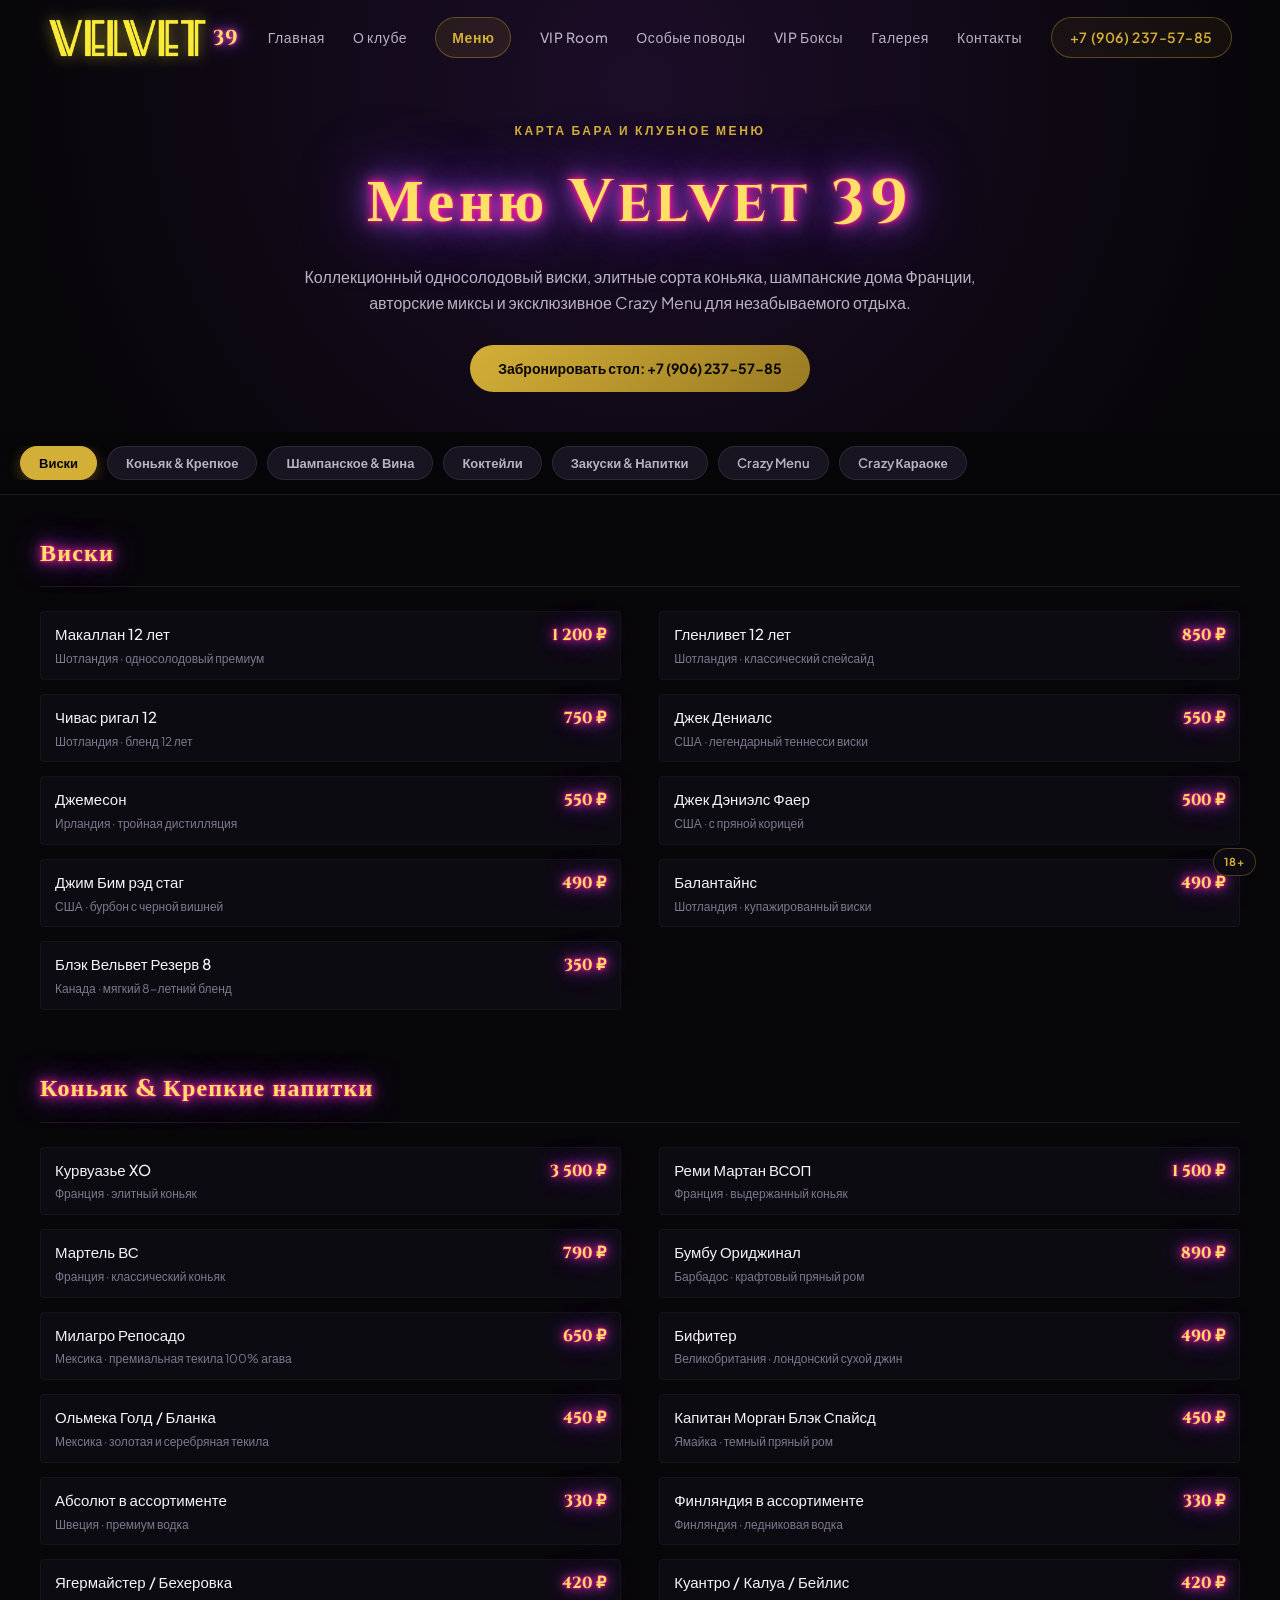
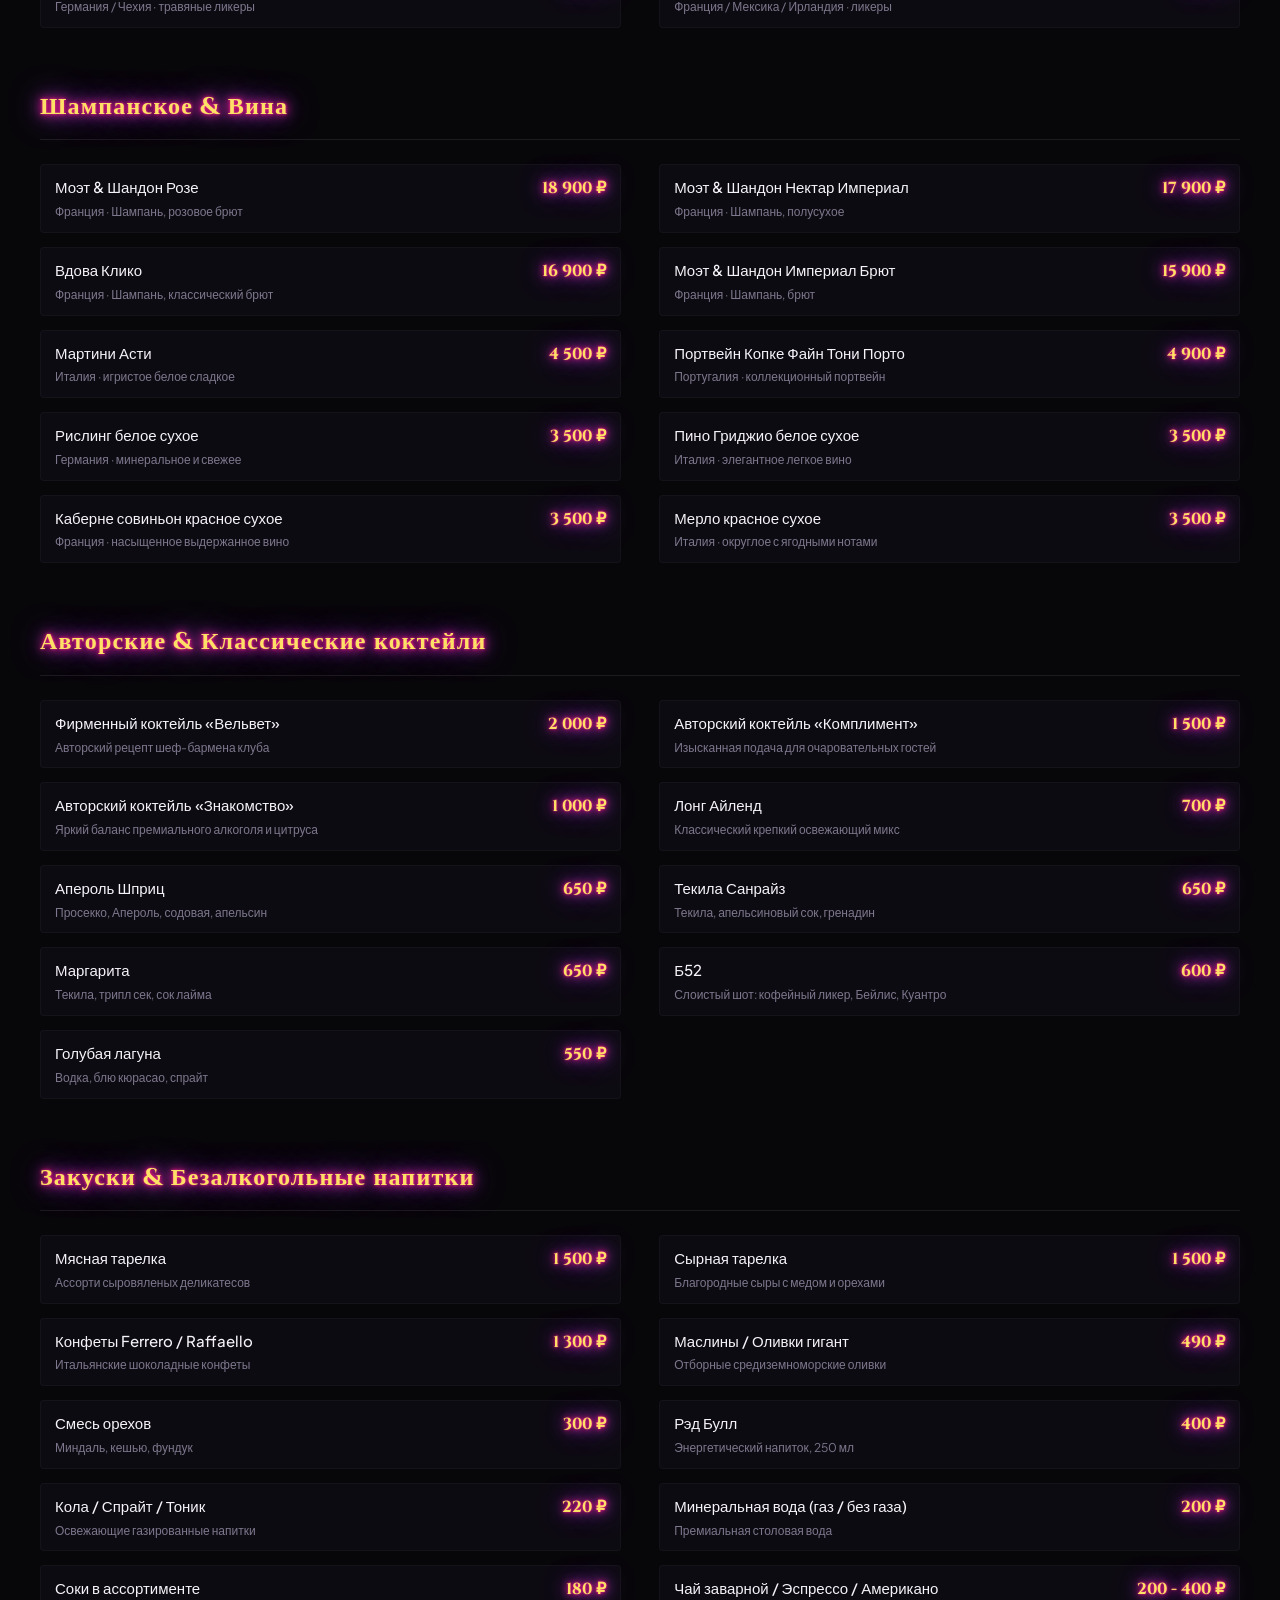
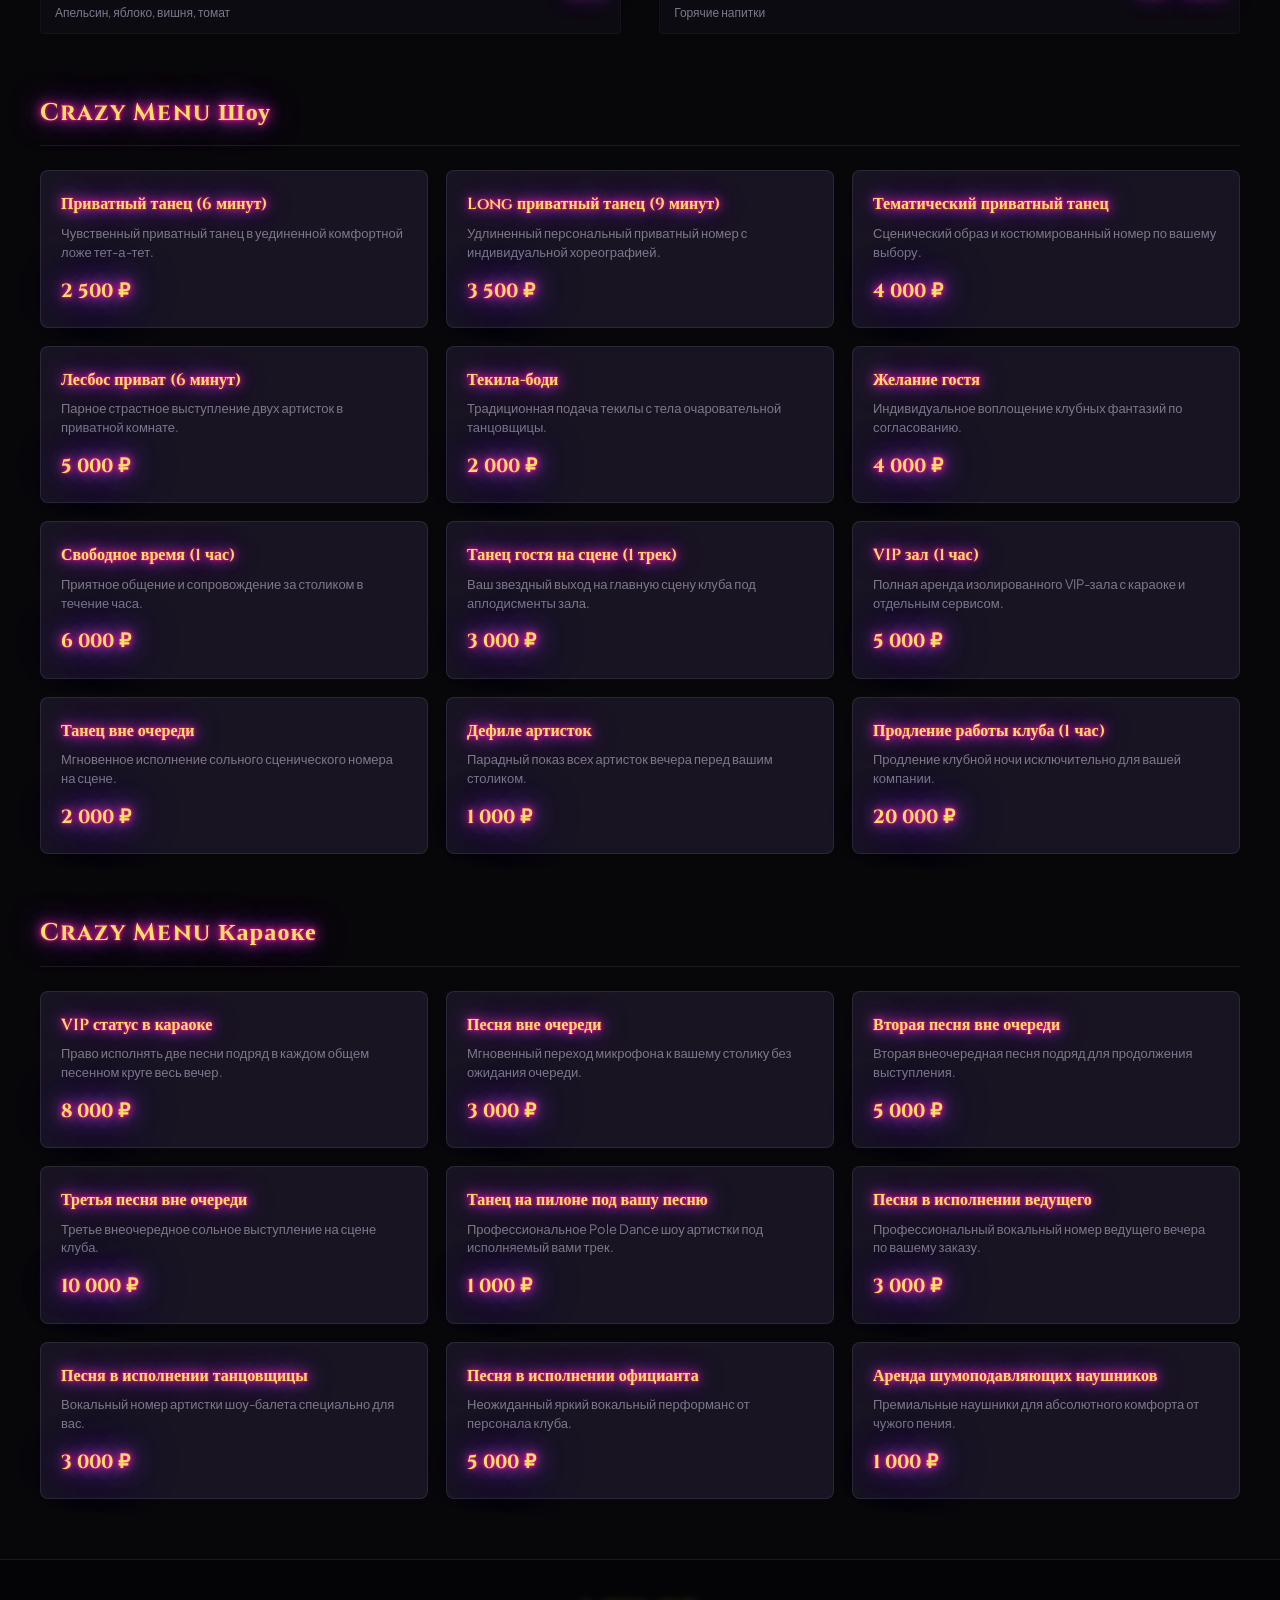
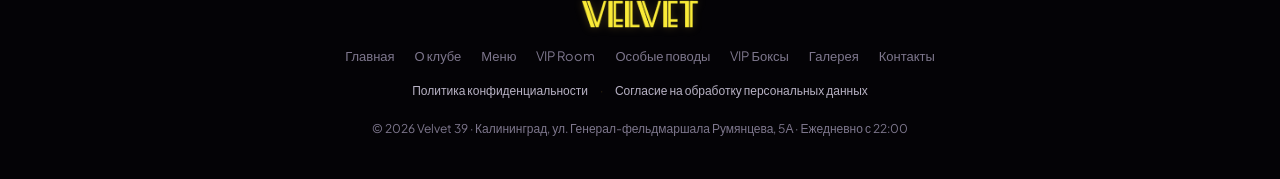
<file: menu.html>
<!DOCTYPE html>
<html lang="ru">
<head>
  <meta charset="UTF-8">
  <meta name="viewport" content="width=device-width, initial-scale=1.0">
  <title>Меню бара и Crazy Menu | Velvet 39 Калининград</title>
  <meta name="description" content="Карта бара и эксклюзивное Crazy Menu ночного клуба Velvet 39 в Калининграде. Премиальный виски, французский коньяк, шампанское Moët & Chandon, авторские коктейли и приватные шоу.">
  <meta name="keywords" content="меню Velvet 39, карта бара, виски, шампанское, Crazy Menu, стриптиз клуб Калининград, Румянцева 5А">
  <meta property="og:title" content="Меню бара и Crazy Menu | Velvet 39">
  <meta property="og:description" content="Коллекционный алкоголь, авторские коктейли, деликатесные закуски и Crazy Menu клуба Velvet 39.">
  <meta property="og:type" content="website">
  <link rel="stylesheet" href="styles.css">
</head>
<body>

  <!-- Skip link for accessibility -->
  <a href="#menuContent" class="skip-link">Перейти к меню</a>

  <!-- Fixed 18+ Badge -->
  <div class="age-badge">18+</div>

  <!-- Cursor Follower -->
  <div class="cursor-follower" id="cursorFollower"></div>

  <!-- ═══ NAVIGATION ═══ -->
  <header>
    <nav class="nav scrolled" id="mainNav">
      <a href="index.html" class="nav__logo">
        <img src="velvet_logo.png" alt="VELVET" height="38">
        <span>39</span>
      </a>

      <div class="nav__links">
        <a href="index.html#hero" class="nav__link">Главная</a>
        <a href="index.html#about" class="nav__link">О клубе</a>
        <a href="menu.html" class="nav__link nav__link--menu-btn active">Меню</a>
        <a href="index.html#vip-room" class="nav__link">VIP Room</a>
        <a href="index.html#occasions" class="nav__link">Особые поводы</a>
        <a href="index.html#packages" class="nav__link">VIP Боксы</a>
        <a href="index.html#gallery" class="nav__link">Галерея</a>
        <a href="index.html#contact" class="nav__link">Контакты</a>
      </div>

      <div class="nav__right">
        <a href="tel:+79062375785" class="nav__tel">+7 (906) 237-57-85</a>
        <button class="nav__burger" id="navBurger" aria-label="Открыть мобильное меню">
          <span></span>
          <span></span>
          <span></span>
        </button>
      </div>
    </nav>
  </header>

  <!-- Mobile Menu -->
  <div class="mobile-menu" id="mobileMenu">
    <a href="index.html#hero" class="mobile-menu__link" data-mobile-link>Главная</a>
    <a href="index.html#about" class="mobile-menu__link" data-mobile-link>О клубе</a>
    <a href="menu.html" class="mobile-menu__link" style="color: var(--gold);" data-mobile-link>Меню</a>
    <a href="index.html#vip-room" class="mobile-menu__link" data-mobile-link>VIP Room</a>
    <a href="index.html#occasions" class="mobile-menu__link" data-mobile-link>Особые поводы</a>
    <a href="index.html#packages" class="mobile-menu__link" data-mobile-link>VIP Боксы</a>
    <a href="index.html#gallery" class="mobile-menu__link" data-mobile-link>Галерея</a>
    <a href="index.html#contact" class="mobile-menu__link" data-mobile-link>Контакты</a>
    <a href="tel:+79062375785" class="mobile-menu__tel">+7 (906) 237-57-85</a>
  </div>

  <main id="menuContent">
    <!-- ═══ MENU HERO ═══ -->
    <section class="menu-page-hero">
      <div class="section__container">
        <span class="section__kicker">Карта бара и клубное меню</span>
        <h1 class="menu-page-hero__title">Меню Velvet 39</h1>
        <p class="menu-page-hero__desc">
          Коллекционный односолодовый виски, элитные сорта коньяка, шампанские дома Франции, авторские миксы и эксклюзивное Crazy Menu для незабываемого отдыха.
        </p>
        <a href="tel:+79062375785" class="menu-page-hero__cta">
          Забронировать стол: +7 (906) 237-57-85
        </a>
      </div>
    </section>

    <!-- ═══ STICKY CATEGORY TABS ═══ -->
    <nav class="menu-nav-tabs" aria-label="Разделы меню">
      <div class="menu-nav-tabs__track">
        <button class="menu-nav-tab active" data-target="cat-whiskey">Виски</button>
        <button class="menu-nav-tab" data-target="cat-cognac">Коньяк & Крепкое</button>
        <button class="menu-nav-tab" data-target="cat-champagne">Шампанское & Вина</button>
        <button class="menu-nav-tab" data-target="cat-cocktails">Коктейли</button>
        <button class="menu-nav-tab" data-target="cat-snacks">Закуски & Напитки</button>
        <button class="menu-nav-tab" data-target="cat-crazy">Crazy Menu</button>
        <button class="menu-nav-tab" data-target="cat-karaoke">Crazy Караоке</button>
      </div>
    </nav>

    <!-- ═══ MENU SECTIONS ═══ -->
    <div class="section__container">

      <!-- ВИСКИ -->
      <section class="menu-category-section" id="cat-whiskey">
        <div class="menu-category-heading">
          <h2 class="menu-category-heading__title">Виски</h2>
        </div>
        <div class="menu-items-table">
          <div class="menu-row">
            <div class="menu-row__info">
              <span class="menu-row__title">Макаллан 12 лет</span>
              <span class="menu-row__desc">Шотландия · односолодовый премиум</span>
            </div>
            <span class="menu-row__price">1 200 ₽</span>
          </div>
          <div class="menu-row">
            <div class="menu-row__info">
              <span class="menu-row__title">Гленливет 12 лет</span>
              <span class="menu-row__desc">Шотландия · классический спейсайд</span>
            </div>
            <span class="menu-row__price">850 ₽</span>
          </div>
          <div class="menu-row">
            <div class="menu-row__info">
              <span class="menu-row__title">Чивас ригал 12</span>
              <span class="menu-row__desc">Шотландия · бленд 12 лет</span>
            </div>
            <span class="menu-row__price">750 ₽</span>
          </div>
          <div class="menu-row">
            <div class="menu-row__info">
              <span class="menu-row__title">Джек Дениалс</span>
              <span class="menu-row__desc">США · легендарный теннесси виски</span>
            </div>
            <span class="menu-row__price">550 ₽</span>
          </div>
          <div class="menu-row">
            <div class="menu-row__info">
              <span class="menu-row__title">Джемесон</span>
              <span class="menu-row__desc">Ирландия · тройная дистилляция</span>
            </div>
            <span class="menu-row__price">550 ₽</span>
          </div>
          <div class="menu-row">
            <div class="menu-row__info">
              <span class="menu-row__title">Джек Дэниэлс Фаер</span>
              <span class="menu-row__desc">США · с пряной корицей</span>
            </div>
            <span class="menu-row__price">500 ₽</span>
          </div>
          <div class="menu-row">
            <div class="menu-row__info">
              <span class="menu-row__title">Джим Бим рэд стаг</span>
              <span class="menu-row__desc">США · бурбон с черной вишней</span>
            </div>
            <span class="menu-row__price">490 ₽</span>
          </div>
          <div class="menu-row">
            <div class="menu-row__info">
              <span class="menu-row__title">Балантайнс</span>
              <span class="menu-row__desc">Шотландия · купажированный виски</span>
            </div>
            <span class="menu-row__price">490 ₽</span>
          </div>
          <div class="menu-row">
            <div class="menu-row__info">
              <span class="menu-row__title">Блэк Вельвет Резерв 8</span>
              <span class="menu-row__desc">Канада · мягкий 8-летний бленд</span>
            </div>
            <span class="menu-row__price">350 ₽</span>
          </div>
        </div>
      </section>

      <!-- КОНЬЯК & КРЕПКИЙ АЛКОГОЛЬ -->
      <section class="menu-category-section" id="cat-cognac">
        <div class="menu-category-heading">
          <h2 class="menu-category-heading__title">Коньяк & Крепкие напитки</h2>
        </div>
        <div class="menu-items-table">
          <div class="menu-row">
            <div class="menu-row__info">
              <span class="menu-row__title">Курвуазье XO</span>
              <span class="menu-row__desc">Франция · элитный коньяк</span>
            </div>
            <span class="menu-row__price">3 500 ₽</span>
          </div>
          <div class="menu-row">
            <div class="menu-row__info">
              <span class="menu-row__title">Реми Мартан ВСОП</span>
              <span class="menu-row__desc">Франция · выдержанный коньяк</span>
            </div>
            <span class="menu-row__price">1 500 ₽</span>
          </div>
          <div class="menu-row">
            <div class="menu-row__info">
              <span class="menu-row__title">Мартель ВС</span>
              <span class="menu-row__desc">Франция · классический коньяк</span>
            </div>
            <span class="menu-row__price">790 ₽</span>
          </div>
          <div class="menu-row">
            <div class="menu-row__info">
              <span class="menu-row__title">Бумбу Ориджинал</span>
              <span class="menu-row__desc">Барбадос · крафтовый пряный ром</span>
            </div>
            <span class="menu-row__price">890 ₽</span>
          </div>
          <div class="menu-row">
            <div class="menu-row__info">
              <span class="menu-row__title">Милагро Репосадо</span>
              <span class="menu-row__desc">Мексика · премиальная текила 100% агава</span>
            </div>
            <span class="menu-row__price">650 ₽</span>
          </div>
          <div class="menu-row">
            <div class="menu-row__info">
              <span class="menu-row__title">Бифитер</span>
              <span class="menu-row__desc">Великобритания · лондонский сухой джин</span>
            </div>
            <span class="menu-row__price">490 ₽</span>
          </div>
          <div class="menu-row">
            <div class="menu-row__info">
              <span class="menu-row__title">Ольмека Голд / Бланка</span>
              <span class="menu-row__desc">Мексика · золотая и серебряная текила</span>
            </div>
            <span class="menu-row__price">450 ₽</span>
          </div>
          <div class="menu-row">
            <div class="menu-row__info">
              <span class="menu-row__title">Капитан Морган Блэк Спайсд</span>
              <span class="menu-row__desc">Ямайка · темный пряный ром</span>
            </div>
            <span class="menu-row__price">450 ₽</span>
          </div>
          <div class="menu-row">
            <div class="menu-row__info">
              <span class="menu-row__title">Абсолют в ассортименте</span>
              <span class="menu-row__desc">Швеция · премиум водка</span>
            </div>
            <span class="menu-row__price">330 ₽</span>
          </div>
          <div class="menu-row">
            <div class="menu-row__info">
              <span class="menu-row__title">Финляндия в ассортименте</span>
              <span class="menu-row__desc">Финляндия · ледниковая водка</span>
            </div>
            <span class="menu-row__price">330 ₽</span>
          </div>
          <div class="menu-row">
            <div class="menu-row__info">
              <span class="menu-row__title">Ягермайстер / Бехеровка</span>
              <span class="menu-row__desc">Германия / Чехия · травяные ликеры</span>
            </div>
            <span class="menu-row__price">420 ₽</span>
          </div>
          <div class="menu-row">
            <div class="menu-row__info">
              <span class="menu-row__title">Куантро / Калуа / Бейлис</span>
              <span class="menu-row__desc">Франция / Мексика / Ирландия · ликеры</span>
            </div>
            <span class="menu-row__price">420 ₽</span>
          </div>
        </div>
      </section>

      <!-- ШАМПАНСКОЕ & ВИНА -->
      <section class="menu-category-section" id="cat-champagne">
        <div class="menu-category-heading">
          <h2 class="menu-category-heading__title">Шампанское & Вина</h2>
        </div>
        <div class="menu-items-table">
          <div class="menu-row">
            <div class="menu-row__info">
              <span class="menu-row__title">Моэт & Шандон Розе</span>
              <span class="menu-row__desc">Франция · Шампань, розовое брют</span>
            </div>
            <span class="menu-row__price">18 900 ₽</span>
          </div>
          <div class="menu-row">
            <div class="menu-row__info">
              <span class="menu-row__title">Моэт & Шандон Нектар Империал</span>
              <span class="menu-row__desc">Франция · Шампань, полусухое</span>
            </div>
            <span class="menu-row__price">17 900 ₽</span>
          </div>
          <div class="menu-row">
            <div class="menu-row__info">
              <span class="menu-row__title">Вдова Клико</span>
              <span class="menu-row__desc">Франция · Шампань, классический брют</span>
            </div>
            <span class="menu-row__price">16 900 ₽</span>
          </div>
          <div class="menu-row">
            <div class="menu-row__info">
              <span class="menu-row__title">Моэт & Шандон Империал Брют</span>
              <span class="menu-row__desc">Франция · Шампань, брют</span>
            </div>
            <span class="menu-row__price">15 900 ₽</span>
          </div>
          <div class="menu-row">
            <div class="menu-row__info">
              <span class="menu-row__title">Мартини Асти</span>
              <span class="menu-row__desc">Италия · игристое белое сладкое</span>
            </div>
            <span class="menu-row__price">4 500 ₽</span>
          </div>
          <div class="menu-row">
            <div class="menu-row__info">
              <span class="menu-row__title">Портвейн Копке Файн Тони Порто</span>
              <span class="menu-row__desc">Португалия · коллекционный портвейн</span>
            </div>
            <span class="menu-row__price">4 900 ₽</span>
          </div>
          <div class="menu-row">
            <div class="menu-row__info">
              <span class="menu-row__title">Рислинг белое сухое</span>
              <span class="menu-row__desc">Германия · минеральное и свежее</span>
            </div>
            <span class="menu-row__price">3 500 ₽</span>
          </div>
          <div class="menu-row">
            <div class="menu-row__info">
              <span class="menu-row__title">Пино Гриджио белое сухое</span>
              <span class="menu-row__desc">Италия · элегантное легкое вино</span>
            </div>
            <span class="menu-row__price">3 500 ₽</span>
          </div>
          <div class="menu-row">
            <div class="menu-row__info">
              <span class="menu-row__title">Каберне совиньон красное сухое</span>
              <span class="menu-row__desc">Франция · насыщенное выдержанное вино</span>
            </div>
            <span class="menu-row__price">3 500 ₽</span>
          </div>
          <div class="menu-row">
            <div class="menu-row__info">
              <span class="menu-row__title">Мерло красное сухое</span>
              <span class="menu-row__desc">Италия · округлое с ягодными нотами</span>
            </div>
            <span class="menu-row__price">3 500 ₽</span>
          </div>
        </div>
      </section>

      <!-- КОКТЕЙЛИ -->
      <section class="menu-category-section" id="cat-cocktails">
        <div class="menu-category-heading">
          <h2 class="menu-category-heading__title">Авторские & Классические коктейли</h2>
        </div>
        <div class="menu-items-table">
          <div class="menu-row">
            <div class="menu-row__info">
              <span class="menu-row__title">Фирменный коктейль «Вельвет»</span>
              <span class="menu-row__desc">Авторский рецепт шеф-бармена клуба</span>
            </div>
            <span class="menu-row__price">2 000 ₽</span>
          </div>
          <div class="menu-row">
            <div class="menu-row__info">
              <span class="menu-row__title">Авторский коктейль «Комплимент»</span>
              <span class="menu-row__desc">Изысканная подача для очаровательных гостей</span>
            </div>
            <span class="menu-row__price">1 500 ₽</span>
          </div>
          <div class="menu-row">
            <div class="menu-row__info">
              <span class="menu-row__title">Авторский коктейль «Знакомство»</span>
              <span class="menu-row__desc">Яркий баланс премиального алкоголя и цитруса</span>
            </div>
            <span class="menu-row__price">1 000 ₽</span>
          </div>
          <div class="menu-row">
            <div class="menu-row__info">
              <span class="menu-row__title">Лонг Айленд</span>
              <span class="menu-row__desc">Классический крепкий освежающий микс</span>
            </div>
            <span class="menu-row__price">700 ₽</span>
          </div>
          <div class="menu-row">
            <div class="menu-row__info">
              <span class="menu-row__title">Апероль Шприц</span>
              <span class="menu-row__desc">Просекко, Апероль, содовая, апельсин</span>
            </div>
            <span class="menu-row__price">650 ₽</span>
          </div>
          <div class="menu-row">
            <div class="menu-row__info">
              <span class="menu-row__title">Текила Санрайз</span>
              <span class="menu-row__desc">Текила, апельсиновый сок, гренадин</span>
            </div>
            <span class="menu-row__price">650 ₽</span>
          </div>
          <div class="menu-row">
            <div class="menu-row__info">
              <span class="menu-row__title">Маргарита</span>
              <span class="menu-row__desc">Текила, трипл сек, сок лайма</span>
            </div>
            <span class="menu-row__price">650 ₽</span>
          </div>
          <div class="menu-row">
            <div class="menu-row__info">
              <span class="menu-row__title">Б52</span>
              <span class="menu-row__desc">Слоистый шот: кофейный ликер, Бейлис, Куантро</span>
            </div>
            <span class="menu-row__price">600 ₽</span>
          </div>
          <div class="menu-row">
            <div class="menu-row__info">
              <span class="menu-row__title">Голубая лагуна</span>
              <span class="menu-row__desc">Водка, блю кюрасао, спрайт</span>
            </div>
            <span class="menu-row__price">550 ₽</span>
          </div>
        </div>
      </section>

      <!-- ЗАКУСКИ & НАПИТКИ -->
      <section class="menu-category-section" id="cat-snacks">
        <div class="menu-category-heading">
          <h2 class="menu-category-heading__title">Закуски & Безалкогольные напитки</h2>
        </div>
        <div class="menu-items-table">
          <div class="menu-row">
            <div class="menu-row__info">
              <span class="menu-row__title">Мясная тарелка</span>
              <span class="menu-row__desc">Ассорти сыровяленых деликатесов</span>
            </div>
            <span class="menu-row__price">1 500 ₽</span>
          </div>
          <div class="menu-row">
            <div class="menu-row__info">
              <span class="menu-row__title">Сырная тарелка</span>
              <span class="menu-row__desc">Благородные сыры с медом и орехами</span>
            </div>
            <span class="menu-row__price">1 500 ₽</span>
          </div>
          <div class="menu-row">
            <div class="menu-row__info">
              <span class="menu-row__title">Конфеты Ferrero / Raffaello</span>
              <span class="menu-row__desc">Итальянские шоколадные конфеты</span>
            </div>
            <span class="menu-row__price">1 300 ₽</span>
          </div>
          <div class="menu-row">
            <div class="menu-row__info">
              <span class="menu-row__title">Маслины / Оливки гигант</span>
              <span class="menu-row__desc">Отборные средиземноморские оливки</span>
            </div>
            <span class="menu-row__price">490 ₽</span>
          </div>
          <div class="menu-row">
            <div class="menu-row__info">
              <span class="menu-row__title">Смесь орехов</span>
              <span class="menu-row__desc">Миндаль, кешью, фундук</span>
            </div>
            <span class="menu-row__price">300 ₽</span>
          </div>
          <div class="menu-row">
            <div class="menu-row__info">
              <span class="menu-row__title">Рэд Булл</span>
              <span class="menu-row__desc">Энергетический напиток, 250 мл</span>
            </div>
            <span class="menu-row__price">400 ₽</span>
          </div>
          <div class="menu-row">
            <div class="menu-row__info">
              <span class="menu-row__title">Кола / Спрайт / Тоник</span>
              <span class="menu-row__desc">Освежающие газированные напитки</span>
            </div>
            <span class="menu-row__price">220 ₽</span>
          </div>
          <div class="menu-row">
            <div class="menu-row__info">
              <span class="menu-row__title">Минеральная вода (газ / без газа)</span>
              <span class="menu-row__desc">Премиальная столовая вода</span>
            </div>
            <span class="menu-row__price">200 ₽</span>
          </div>
          <div class="menu-row">
            <div class="menu-row__info">
              <span class="menu-row__title">Соки в ассортименте</span>
              <span class="menu-row__desc">Апельсин, яблоко, вишня, томат</span>
            </div>
            <span class="menu-row__price">180 ₽</span>
          </div>
          <div class="menu-row">
            <div class="menu-row__info">
              <span class="menu-row__title">Чай заварной / Эспрессо / Американо</span>
              <span class="menu-row__desc">Горячие напитки</span>
            </div>
            <span class="menu-row__price">200 - 400 ₽</span>
          </div>
        </div>
      </section>

      <!-- CRAZY MENU -->
      <section class="menu-category-section" id="cat-crazy">
        <div class="menu-category-heading">
          <h2 class="menu-category-heading__title">Crazy Menu Шоу</h2>
        </div>
        <div class="crazy-grid">
          <div class="crazy-item-card">
            <div>
              <h3 class="crazy-item-card__title">Приватный танец (6 минут)</h3>
              <p class="crazy-item-card__desc">Чувственный приватный танец в уединенной комфортной ложе тет-а-тет.</p>
            </div>
            <div class="crazy-item-card__price">2 500 ₽</div>
          </div>
          <div class="crazy-item-card">
            <div>
              <h3 class="crazy-item-card__title">Long приватный танец (9 минут)</h3>
              <p class="crazy-item-card__desc">Удлиненный персональный приватный номер с индивидуальной хореографией.</p>
            </div>
            <div class="crazy-item-card__price">3 500 ₽</div>
          </div>
          <div class="crazy-item-card">
            <div>
              <h3 class="crazy-item-card__title">Тематический приватный танец</h3>
              <p class="crazy-item-card__desc">Сценический образ и костюмированный номер по вашему выбору.</p>
            </div>
            <div class="crazy-item-card__price">4 000 ₽</div>
          </div>
          <div class="crazy-item-card">
            <div>
              <h3 class="crazy-item-card__title">Лесбос приват (6 минут)</h3>
              <p class="crazy-item-card__desc">Парное страстное выступление двух артисток в приватной комнате.</p>
            </div>
            <div class="crazy-item-card__price">5 000 ₽</div>
          </div>
          <div class="crazy-item-card">
            <div>
              <h3 class="crazy-item-card__title">Текила-боди</h3>
              <p class="crazy-item-card__desc">Традиционная подача текилы с тела очаровательной танцовщицы.</p>
            </div>
            <div class="crazy-item-card__price">2 000 ₽</div>
          </div>
          <div class="crazy-item-card">
            <div>
              <h3 class="crazy-item-card__title">Желание гостя</h3>
              <p class="crazy-item-card__desc">Индивидуальное воплощение клубных фантазий по согласованию.</p>
            </div>
            <div class="crazy-item-card__price">4 000 ₽</div>
          </div>
          <div class="crazy-item-card">
            <div>
              <h3 class="crazy-item-card__title">Свободное время (1 час)</h3>
              <p class="crazy-item-card__desc">Приятное общение и сопровождение за столиком в течение часа.</p>
            </div>
            <div class="crazy-item-card__price">6 000 ₽</div>
          </div>
          <div class="crazy-item-card">
            <div>
              <h3 class="crazy-item-card__title">Танец гостя на сцене (1 трек)</h3>
              <p class="crazy-item-card__desc">Ваш звездный выход на главную сцену клуба под аплодисменты зала.</p>
            </div>
            <div class="crazy-item-card__price">3 000 ₽</div>
          </div>
          <div class="crazy-item-card">
            <div>
              <h3 class="crazy-item-card__title">VIP зал (1 час)</h3>
              <p class="crazy-item-card__desc">Полная аренда изолированного VIP-зала с караоке и отдельным сервисом.</p>
            </div>
            <div class="crazy-item-card__price">5 000 ₽</div>
          </div>
          <div class="crazy-item-card">
            <div>
              <h3 class="crazy-item-card__title">Танец вне очереди</h3>
              <p class="crazy-item-card__desc">Мгновенное исполнение сольного сценического номера на сцене.</p>
            </div>
            <div class="crazy-item-card__price">2 000 ₽</div>
          </div>
          <div class="crazy-item-card">
            <div>
              <h3 class="crazy-item-card__title">Дефиле артисток</h3>
              <p class="crazy-item-card__desc">Парадный показ всех артисток вечера перед вашим столиком.</p>
            </div>
            <div class="crazy-item-card__price">1 000 ₽</div>
          </div>
          <div class="crazy-item-card">
            <div>
              <h3 class="crazy-item-card__title">Продление работы клуба (1 час)</h3>
              <p class="crazy-item-card__desc">Продление клубной ночи исключительно для вашей компании.</p>
            </div>
            <div class="crazy-item-card__price">20 000 ₽</div>
          </div>
        </div>
      </section>

      <!-- CRAZY MENU KARAOKE -->
      <section class="menu-category-section" id="cat-karaoke">
        <div class="menu-category-heading">
          <h2 class="menu-category-heading__title">Crazy Menu Караоке</h2>
        </div>
        <div class="crazy-grid">
          <div class="crazy-item-card">
            <div>
              <h3 class="crazy-item-card__title">VIP статус в караоке</h3>
              <p class="crazy-item-card__desc">Право исполнять две песни подряд в каждом общем песенном круге весь вечер.</p>
            </div>
            <div class="crazy-item-card__price">8 000 ₽</div>
          </div>
          <div class="crazy-item-card">
            <div>
              <h3 class="crazy-item-card__title">Песня вне очереди</h3>
              <p class="crazy-item-card__desc">Мгновенный переход микрофона к вашему столику без ожидания очереди.</p>
            </div>
            <div class="crazy-item-card__price">3 000 ₽</div>
          </div>
          <div class="crazy-item-card">
            <div>
              <h3 class="crazy-item-card__title">Вторая песня вне очереди</h3>
              <p class="crazy-item-card__desc">Вторая внеочередная песня подряд для продолжения выступления.</p>
            </div>
            <div class="crazy-item-card__price">5 000 ₽</div>
          </div>
          <div class="crazy-item-card">
            <div>
              <h3 class="crazy-item-card__title">Третья песня вне очереди</h3>
              <p class="crazy-item-card__desc">Третье внеочередное сольное выступление на сцене клуба.</p>
            </div>
            <div class="crazy-item-card__price">10 000 ₽</div>
          </div>
          <div class="crazy-item-card">
            <div>
              <h3 class="crazy-item-card__title">Танец на пилоне под вашу песню</h3>
              <p class="crazy-item-card__desc">Профессиональное Pole Dance шоу артистки под исполняемый вами трек.</p>
            </div>
            <div class="crazy-item-card__price">1 000 ₽</div>
          </div>
          <div class="crazy-item-card">
            <div>
              <h3 class="crazy-item-card__title">Песня в исполнении ведущего</h3>
              <p class="crazy-item-card__desc">Профессиональный вокальный номер ведущего вечера по вашему заказу.</p>
            </div>
            <div class="crazy-item-card__price">3 000 ₽</div>
          </div>
          <div class="crazy-item-card">
            <div>
              <h3 class="crazy-item-card__title">Песня в исполнении танцовщицы</h3>
              <p class="crazy-item-card__desc">Вокальный номер артистки шоу-балета специально для вас.</p>
            </div>
            <div class="crazy-item-card__price">3 000 ₽</div>
          </div>
          <div class="crazy-item-card">
            <div>
              <h3 class="crazy-item-card__title">Песня в исполнении официанта</h3>
              <p class="crazy-item-card__desc">Неожиданный яркий вокальный перформанс от персонала клуба.</p>
            </div>
            <div class="crazy-item-card__price">5 000 ₽</div>
          </div>
          <div class="crazy-item-card">
            <div>
              <h3 class="crazy-item-card__title">Аренда шумоподавляющих наушников</h3>
              <p class="crazy-item-card__desc">Премиальные наушники для абсолютного комфорта от чужого пения.</p>
            </div>
            <div class="crazy-item-card__price">1 000 ₽</div>
          </div>
        </div>
      </section>

    </div>
  </main>

  <!-- ═══ FOOTER ═══ -->
  <footer class="footer">
    <div class="footer__container">
      <div class="footer__logo">
        <img src="velvet_logo.png" alt="VELVET" height="28">
      </div>
      <div class="footer__links">
        <a href="index.html#hero">Главная</a>
        <a href="index.html#about">О клубе</a>
        <a href="menu.html">Меню</a>
        <a href="index.html#vip-room">VIP Room</a>
        <a href="index.html#occasions">Особые поводы</a>
        <a href="index.html#packages">VIP Боксы</a>
        <a href="index.html#gallery">Галерея</a>
        <a href="index.html#contact">Контакты</a>
      </div>
      <div class="footer__legal">
        <a href="privacy-policy.html" class="footer__legal-link">Политика конфиденциальности</a>
        <span class="footer__legal-sep">·</span>
        <a href="personal-data-consent.html" class="footer__legal-link">Согласие на обработку персональных данных</a>
      </div>
      <p class="footer__copy">
        © 2026 Velvet 39 · Калининград, ул. Генерал-фельдмаршала Румянцева, 5А · Ежедневно с 22:00
      </p>
    </div>
  </footer>

  <script src="script.js"></script>
</body>
</html>
</file>
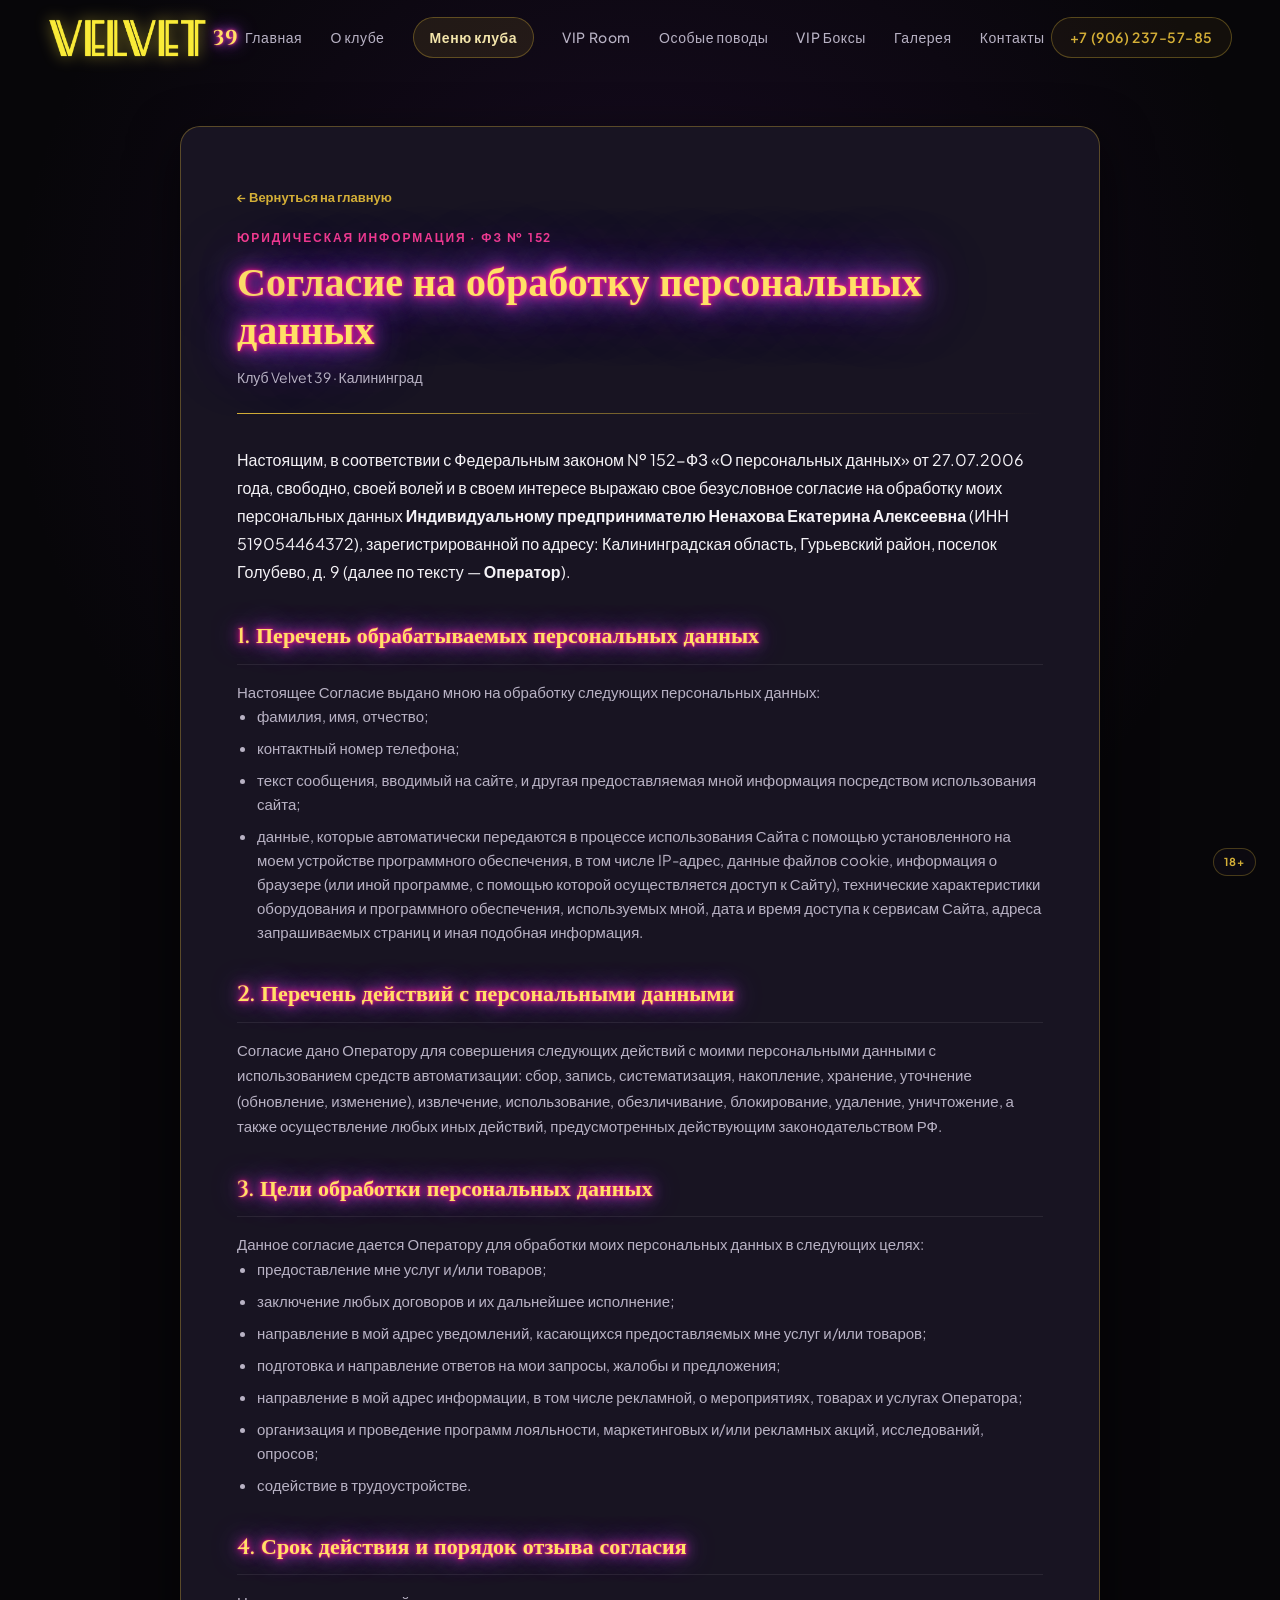
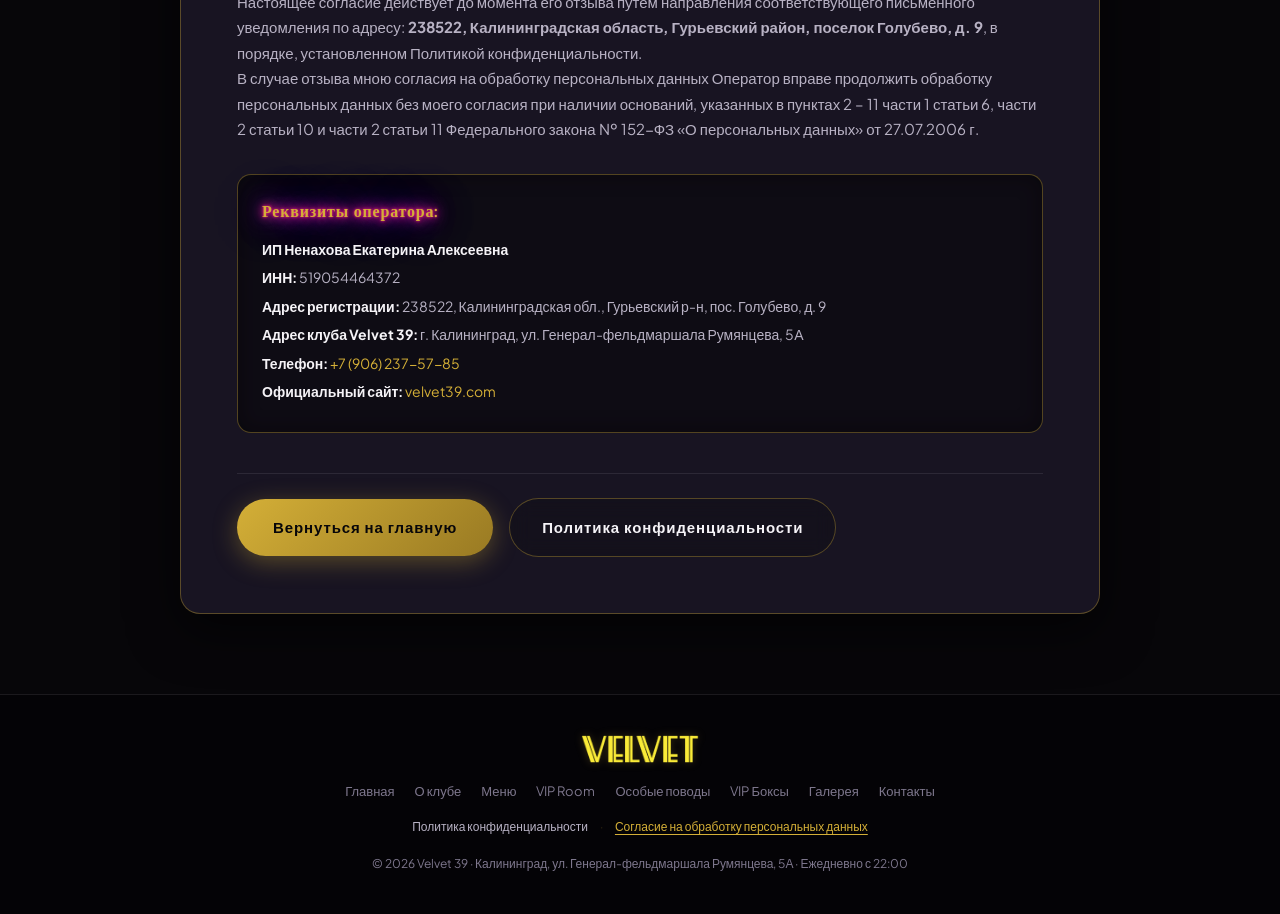
<file: personal-data-consent.html>
<!DOCTYPE html>
<html lang="ru">
<head>
  <meta charset="UTF-8">
  <meta name="viewport" content="width=device-width, initial-scale=1.0">
  <title>Согласие на обработку персональных данных | Velvet 39</title>
  <meta name="description" content="Согласие на обработку персональных данных клуба Velvet 39 в соответствии с Федеральным законом № 152-ФЗ.">
  <meta name="robots" content="index, follow">
  <link rel="stylesheet" href="styles.css">
</head>
<body class="legal-page-body">

  <!-- Fixed Age Badge -->
  <div class="age-badge" aria-hidden="true">18+</div>

  <!-- Cursor Follower -->
  <div class="cursor-follower" id="cursorFollower" aria-hidden="true"></div>

  <!-- ═══ NAVIGATION ═══ -->
  <header>
    <nav class="nav scrolled" id="mainNav">
      <a href="index.html#hero" class="nav__logo">
        <img src="velvet_logo.png" alt="VELVET" height="38">
        <span>39</span>
      </a>

      <div class="nav__links">
        <a href="index.html#hero" class="nav__link">Главная</a>
        <a href="index.html#about" class="nav__link">О клубе</a>
        <a href="menu.html" class="nav__link nav__link--menu-btn">Меню клуба</a>
        <a href="index.html#vip-room" class="nav__link">VIP Room</a>
        <a href="index.html#occasions" class="nav__link">Особые поводы</a>
        <a href="index.html#packages" class="nav__link">VIP Боксы</a>
        <a href="index.html#gallery" class="nav__link">Галерея</a>
        <a href="index.html#contact" class="nav__link">Контакты</a>
      </div>

      <div class="nav__right">
        <a href="tel:+79062375785" class="nav__tel">+7 (906) 237-57-85</a>
        <button class="nav__burger" id="navBurger" aria-label="Открыть навигационное меню">
          <span></span>
          <span></span>
          <span></span>
        </button>
      </div>
    </nav>
  </header>

  <!-- Mobile Navigation Drawer -->
  <div class="mobile-menu" id="mobileMenu" role="dialog" aria-modal="true" aria-label="Мобильное меню">
    <a href="index.html#hero" class="mobile-menu__link" data-mobile-link>Главная</a>
    <a href="index.html#about" class="mobile-menu__link" data-mobile-link>О клубе</a>
    <a href="menu.html" class="mobile-menu__link" style="color: var(--gold);" data-mobile-link>Меню клуба</a>
    <a href="index.html#vip-room" class="mobile-menu__link" data-mobile-link>VIP Room</a>
    <a href="index.html#occasions" class="mobile-menu__link" data-mobile-link>Особые поводы</a>
    <a href="index.html#packages" class="mobile-menu__link" data-mobile-link>VIP Боксы</a>
    <a href="index.html#gallery" class="mobile-menu__link" data-mobile-link>Галерея</a>
    <a href="index.html#contact" class="mobile-menu__link" data-mobile-link>Контакты</a>
    <a href="tel:+79062375785" class="mobile-menu__tel">+7 (906) 237-57-85</a>
  </div>

  <main class="legal-main">
    <div class="legal-container">
      <div class="legal-card">
        <div class="legal-header">
          <a href="index.html" class="legal-back-link">← Вернуться на главную</a>
          <span class="legal-kicker">Юридическая информация · ФЗ № 152</span>
          <h1 class="legal-title">Согласие на обработку персональных данных</h1>
          <p class="legal-subtitle">Клуб Velvet 39 · Калининград</p>
          <div class="legal-divider"></div>
        </div>

        <div class="legal-content">
          <p class="legal-lead">
            Настоящим, в соответствии с Федеральным законом № 152-ФЗ «О персональных данных» от 27.07.2006 года, свободно, своей волей и в своем интересе выражаю свое безусловное согласие на обработку моих персональных данных <strong>Индивидуальному предпринимателю Ненахова Екатерина Алексеевна</strong> (ИНН 519054464372), зарегистрированной по адресу: Калининградская область, Гурьевский район, поселок Голубево, д. 9 (далее по тексту — <strong>Оператор</strong>).
          </p>

          <h2 class="legal-section-title">1. Перечень обрабатываемых персональных данных</h2>
          <p>Настоящее Согласие выдано мною на обработку следующих персональных данных:</p>
          <ul class="legal-list">
            <li>фамилия, имя, отчество;</li>
            <li>контактный номер телефона;</li>
            <li>текст сообщения, вводимый на сайте, и другая предоставляемая мной информация посредством использования сайта;</li>
            <li>данные, которые автоматически передаются в процессе использования Сайта с помощью установленного на моем устройстве программного обеспечения, в том числе IP-адрес, данные файлов cookie, информация о браузере (или иной программе, с помощью которой осуществляется доступ к Сайту), технические характеристики оборудования и программного обеспечения, используемых мной, дата и время доступа к сервисам Сайта, адреса запрашиваемых страниц и иная подобная информация.</li>
          </ul>

          <h2 class="legal-section-title">2. Перечень действий с персональными данными</h2>
          <p>
            Согласие дано Оператору для совершения следующих действий с моими персональными данными с использованием средств автоматизации: сбор, запись, систематизация, накопление, хранение, уточнение (обновление, изменение), извлечение, использование, обезличивание, блокирование, удаление, уничтожение, а также осуществление любых иных действий, предусмотренных действующим законодательством РФ.
          </p>

          <h2 class="legal-section-title">3. Цели обработки персональных данных</h2>
          <p>Данное согласие дается Оператору для обработки моих персональных данных в следующих целях:</p>
          <ul class="legal-list">
            <li>предоставление мне услуг и/или товаров;</li>
            <li>заключение любых договоров и их дальнейшее исполнение;</li>
            <li>направление в мой адрес уведомлений, касающихся предоставляемых мне услуг и/или товаров;</li>
            <li>подготовка и направление ответов на мои запросы, жалобы и предложения;</li>
            <li>направление в мой адрес информации, в том числе рекламной, о мероприятиях, товарах и услугах Оператора;</li>
            <li>организация и проведение программ лояльности, маркетинговых и/или рекламных акций, исследований, опросов;</li>
            <li>содействие в трудоустройстве.</li>
          </ul>

          <h2 class="legal-section-title">4. Срок действия и порядок отзыва согласия</h2>
          <p>
            Настоящее согласие действует до момента его отзыва путем направления соответствующего письменного уведомления по адресу: <strong>238522, Калининградская область, Гурьевский район, поселок Голубево, д. 9</strong>, в порядке, установленном Политикой конфиденциальности.
          </p>
          <p>
            В случае отзыва мною согласия на обработку персональных данных Оператор вправе продолжить обработку персональных данных без моего согласия при наличии оснований, указанных в пунктах 2 – 11 части 1 статьи 6, части 2 статьи 10 и части 2 статьи 11 Федерального закона № 152-ФЗ «О персональных данных» от 27.07.2006 г.
          </p>

          <div class="legal-box">
            <h3 class="legal-box-title">Реквизиты оператора:</h3>
            <p><strong>ИП Ненахова Екатерина Алексеевна</strong></p>
            <p><strong>ИНН:</strong> 519054464372</p>
            <p><strong>Адрес регистрации:</strong> 238522, Калининградская обл., Гурьевский р-н, пос. Голубево, д. 9</p>
            <p><strong>Адрес клуба Velvet 39:</strong> г. Калининград, ул. Генерал-фельдмаршала Румянцева, 5А</p>
            <p><strong>Телефон:</strong> <a href="tel:+79062375785">+7 (906) 237-57-85</a></p>
            <p><strong>Официальный сайт:</strong> <a href="https://velvet39.com" target="_blank" rel="noopener">velvet39.com</a></p>
          </div>
        </div>

        <div class="legal-actions">
          <a href="index.html" class="hero__cta-primary">Вернуться на главную</a>
          <a href="privacy-policy.html" class="hero__cta-secondary">Политика конфиденциальности</a>
        </div>
      </div>
    </div>
  </main>

  <!-- ═══ FOOTER ═══ -->
  <footer class="footer">
    <div class="footer__container">
      <div class="footer__logo">
        <img src="velvet_logo.png" alt="VELVET" height="28">
      </div>
      <div class="footer__links">
        <a href="index.html#hero">Главная</a>
        <a href="index.html#about">О клубе</a>
        <a href="menu.html">Меню</a>
        <a href="index.html#vip-room">VIP Room</a>
        <a href="index.html#occasions">Особые поводы</a>
        <a href="index.html#packages">VIP Боксы</a>
        <a href="index.html#gallery">Галерея</a>
        <a href="index.html#contact">Контакты</a>
      </div>
      <div class="footer__legal">
        <a href="privacy-policy.html" class="footer__legal-link">Политика конфиденциальности</a>
        <span class="footer__legal-sep">·</span>
        <a href="personal-data-consent.html" class="footer__legal-link footer__legal-link--active">Согласие на обработку персональных данных</a>
      </div>
      <p class="footer__copy">
        © 2026 Velvet 39 · Калининград, ул. Генерал-фельдмаршала Румянцева, 5А · Ежедневно с 22:00
      </p>
    </div>
  </footer>

  <script src="script.js"></script>
</body>
</html>
</file>
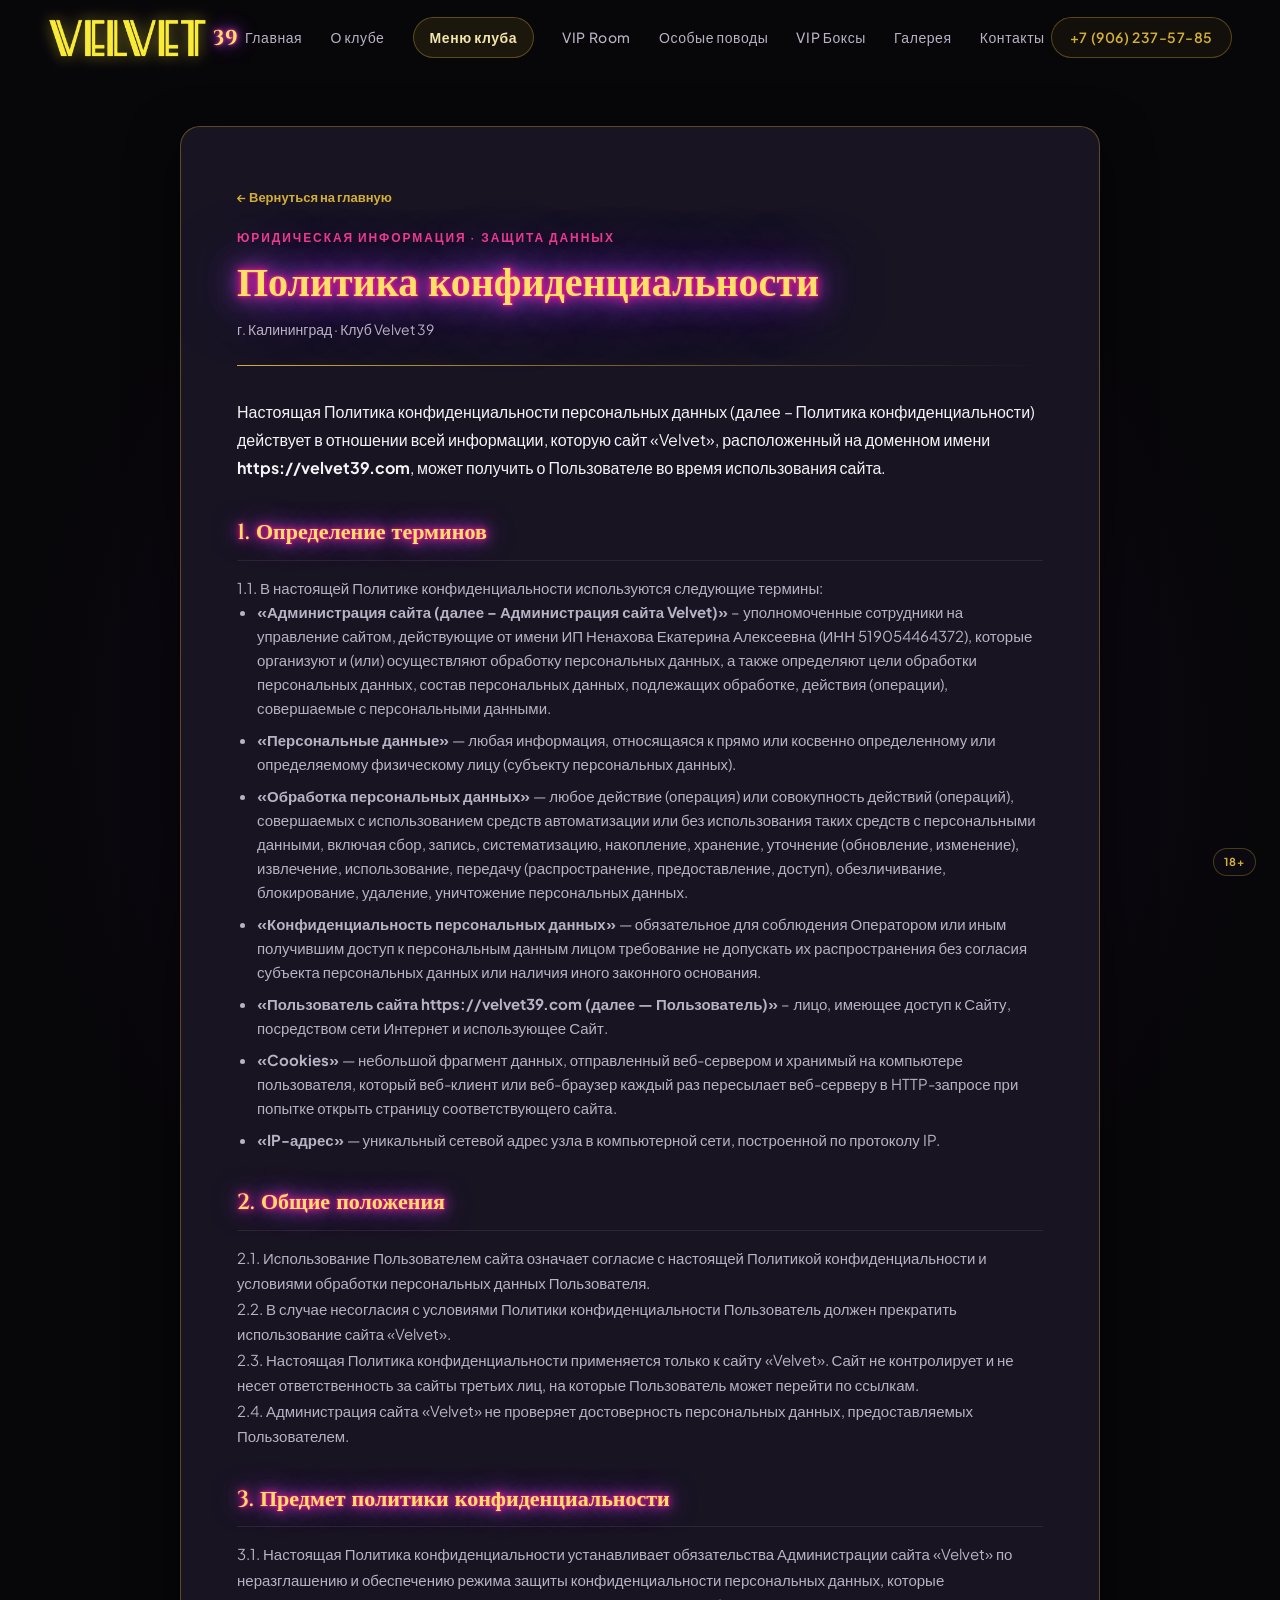
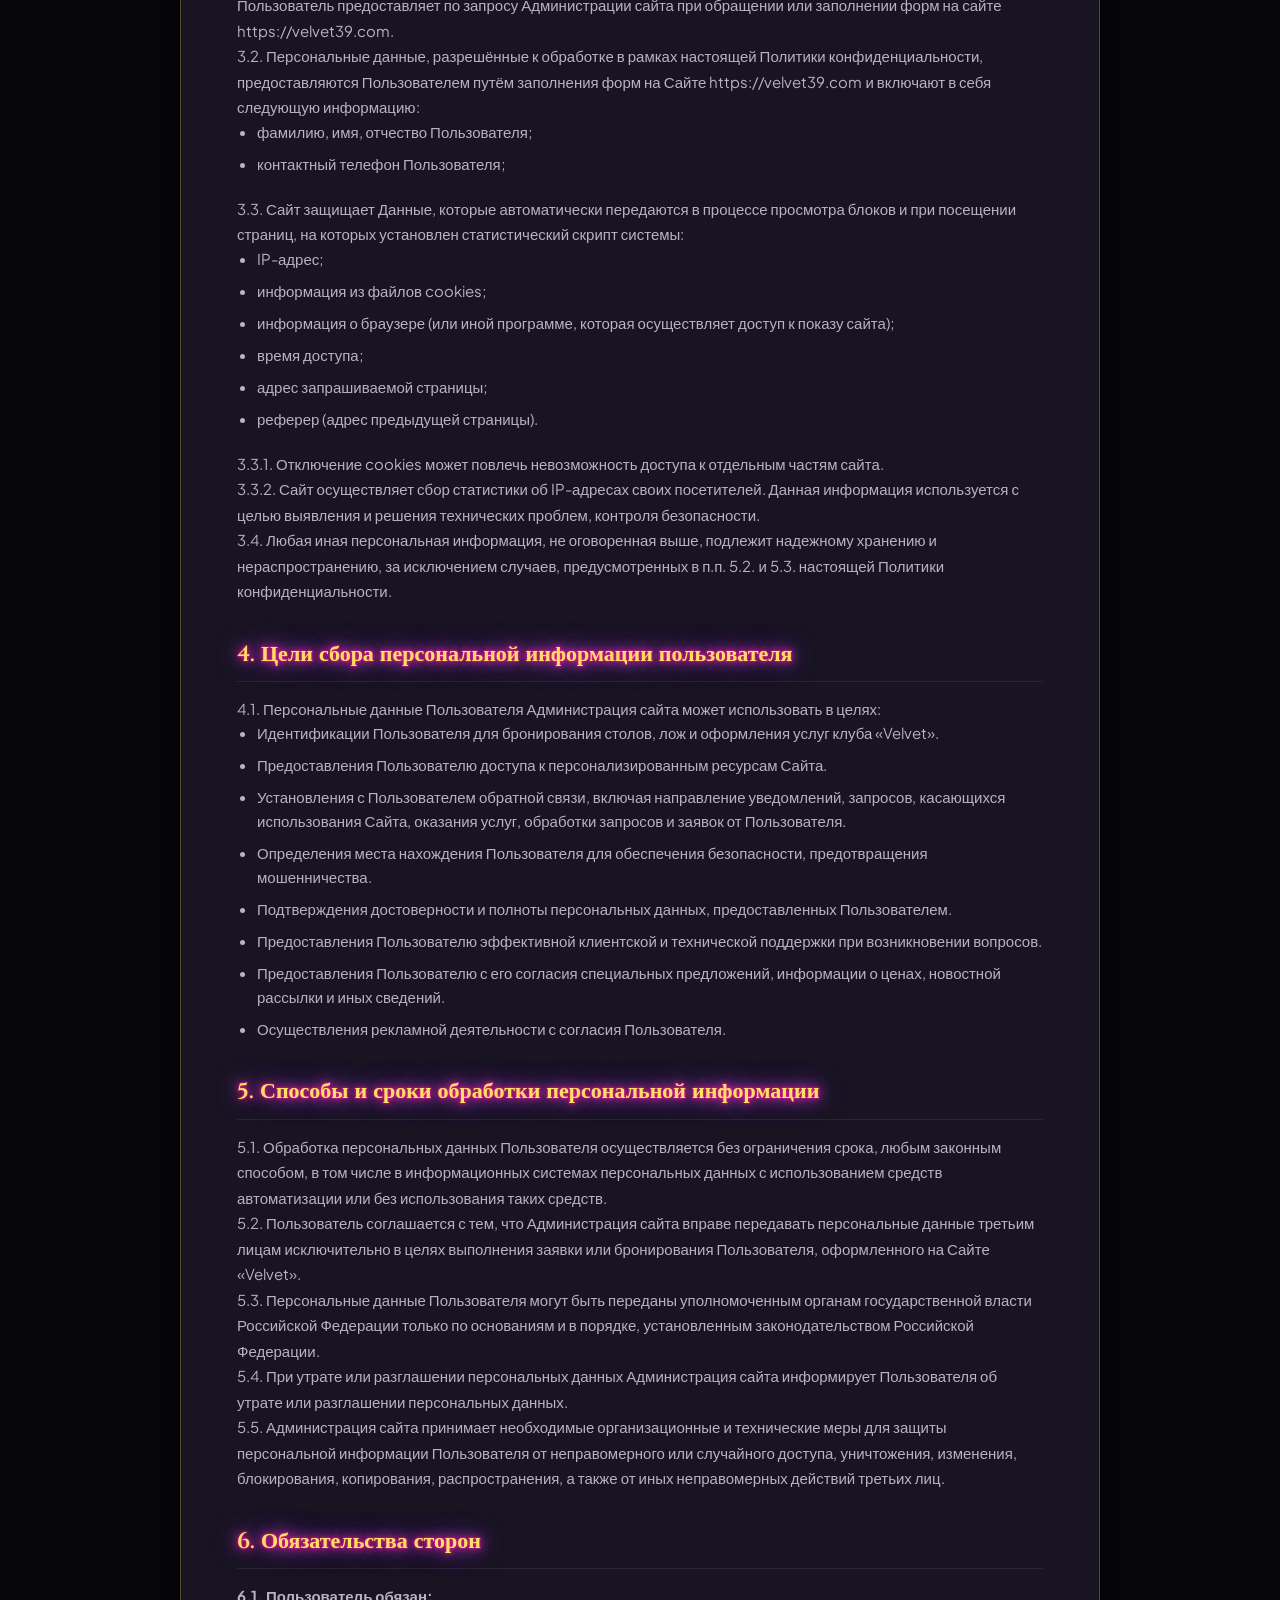
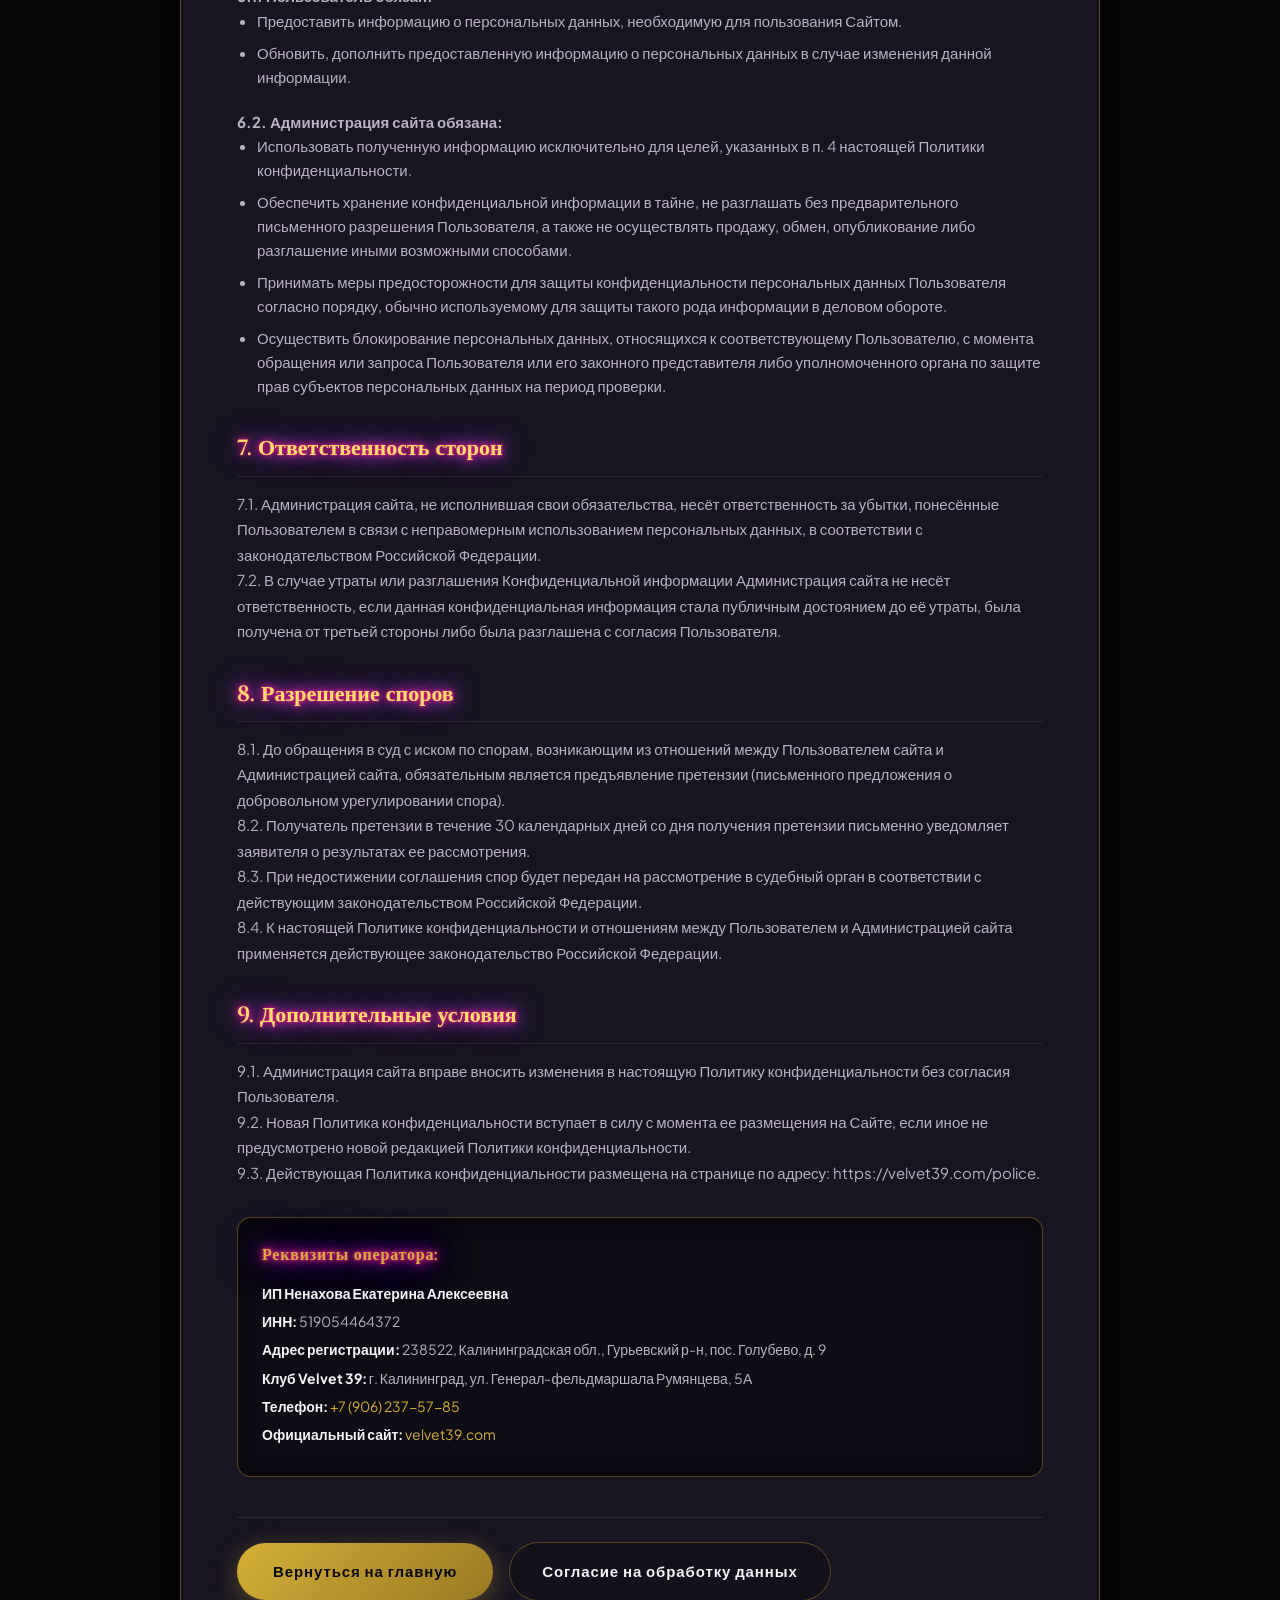
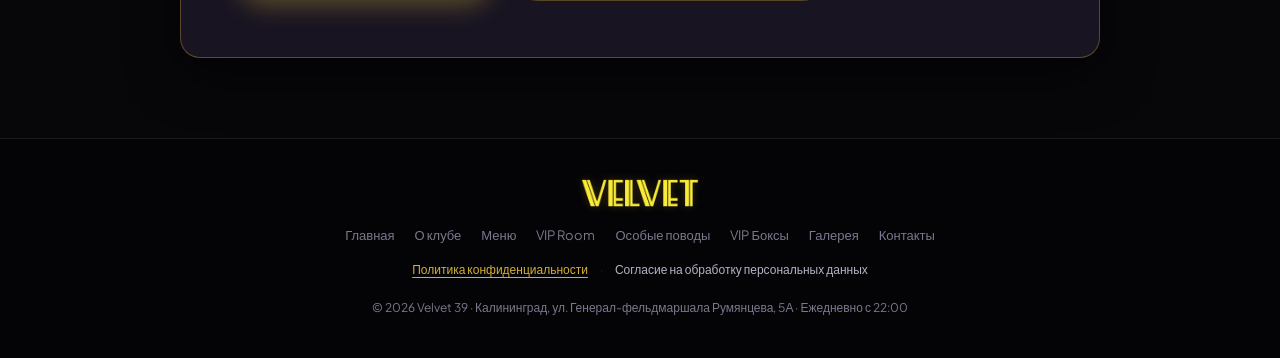
<file: privacy-policy.html>
<!DOCTYPE html>
<html lang="ru">
<head>
  <meta charset="UTF-8">
  <meta name="viewport" content="width=device-width, initial-scale=1.0">
  <title>Политика конфиденциальности | Velvet 39</title>
  <meta name="description" content="Политика конфиденциальности персональных данных ночного клуба Velvet 39 в Калининграде в соответствии с законодательством РФ.">
  <meta name="robots" content="index, follow">
  <link rel="stylesheet" href="styles.css">
</head>
<body class="legal-page-body">

  <!-- Fixed Age Badge -->
  <div class="age-badge" aria-hidden="true">18+</div>

  <!-- Cursor Follower -->
  <div class="cursor-follower" id="cursorFollower" aria-hidden="true"></div>

  <!-- ═══ NAVIGATION ═══ -->
  <header>
    <nav class="nav scrolled" id="mainNav">
      <a href="index.html#hero" class="nav__logo">
        <img src="velvet_logo.png" alt="VELVET" height="38">
        <span>39</span>
      </a>

      <div class="nav__links">
        <a href="index.html#hero" class="nav__link">Главная</a>
        <a href="index.html#about" class="nav__link">О клубе</a>
        <a href="menu.html" class="nav__link nav__link--menu-btn">Меню клуба</a>
        <a href="index.html#vip-room" class="nav__link">VIP Room</a>
        <a href="index.html#occasions" class="nav__link">Особые поводы</a>
        <a href="index.html#packages" class="nav__link">VIP Боксы</a>
        <a href="index.html#gallery" class="nav__link">Галерея</a>
        <a href="index.html#contact" class="nav__link">Контакты</a>
      </div>

      <div class="nav__right">
        <a href="tel:+79062375785" class="nav__tel">+7 (906) 237-57-85</a>
        <button class="nav__burger" id="navBurger" aria-label="Открыть навигационное меню">
          <span></span>
          <span></span>
          <span></span>
        </button>
      </div>
    </nav>
  </header>

  <!-- Mobile Navigation Drawer -->
  <div class="mobile-menu" id="mobileMenu" role="dialog" aria-modal="true" aria-label="Мобильное меню">
    <a href="index.html#hero" class="mobile-menu__link" data-mobile-link>Главная</a>
    <a href="index.html#about" class="mobile-menu__link" data-mobile-link>О клубе</a>
    <a href="menu.html" class="mobile-menu__link" style="color: var(--gold);" data-mobile-link>Меню клуба</a>
    <a href="index.html#vip-room" class="mobile-menu__link" data-mobile-link>VIP Room</a>
    <a href="index.html#occasions" class="mobile-menu__link" data-mobile-link>Особые поводы</a>
    <a href="index.html#packages" class="mobile-menu__link" data-mobile-link>VIP Боксы</a>
    <a href="index.html#gallery" class="mobile-menu__link" data-mobile-link>Галерея</a>
    <a href="index.html#contact" class="mobile-menu__link" data-mobile-link>Контакты</a>
    <a href="tel:+79062375785" class="mobile-menu__tel">+7 (906) 237-57-85</a>
  </div>

  <main class="legal-main">
    <div class="legal-container">
      <div class="legal-card">
        <div class="legal-header">
          <a href="index.html" class="legal-back-link">← Вернуться на главную</a>
          <span class="legal-kicker">Юридическая информация · Защита данных</span>
          <h1 class="legal-title">Политика конфиденциальности</h1>
          <p class="legal-subtitle">г. Калининград · Клуб Velvet 39</p>
          <div class="legal-divider"></div>
        </div>

        <div class="legal-content">
          <p class="legal-lead">
            Настоящая Политика конфиденциальности персональных данных (далее – Политика конфиденциальности) действует в отношении всей информации, которую сайт «Velvet», расположенный на доменном имени <strong>https://velvet39.com</strong>, может получить о Пользователе во время использования сайта.
          </p>

          <h2 class="legal-section-title">1. Определение терминов</h2>
          <p>1.1. В настоящей Политике конфиденциальности используются следующие термины:</p>
          <ul class="legal-list">
            <li><strong>«Администрация сайта (далее – Администрация сайта Velvet)»</strong> – уполномоченные сотрудники на управление сайтом, действующие от имени ИП Ненахова Екатерина Алексеевна (ИНН 519054464372), которые организуют и (или) осуществляют обработку персональных данных, а также определяют цели обработки персональных данных, состав персональных данных, подлежащих обработке, действия (операции), совершаемые с персональными данными.</li>
            <li><strong>«Персональные данные»</strong> — любая информация, относящаяся к прямо или косвенно определенному или определяемому физическому лицу (субъекту персональных данных).</li>
            <li><strong>«Обработка персональных данных»</strong> — любое действие (операция) или совокупность действий (операций), совершаемых с использованием средств автоматизации или без использования таких средств с персональными данными, включая сбор, запись, систематизацию, накопление, хранение, уточнение (обновление, изменение), извлечение, использование, передачу (распространение, предоставление, доступ), обезличивание, блокирование, удаление, уничтожение персональных данных.</li>
            <li><strong>«Конфиденциальность персональных данных»</strong> — обязательное для соблюдения Оператором или иным получившим доступ к персональным данным лицом требование не допускать их распространения без согласия субъекта персональных данных или наличия иного законного основания.</li>
            <li><strong>«Пользователь сайта https://velvet39.com (далее — Пользователь)»</strong> – лицо, имеющее доступ к Сайту, посредством сети Интернет и использующее Сайт.</li>
            <li><strong>«Cookies»</strong> — небольшой фрагмент данных, отправленный веб-сервером и хранимый на компьютере пользователя, который веб-клиент или веб-браузер каждый раз пересылает веб-серверу в HTTP-запросе при попытке открыть страницу соответствующего сайта.</li>
            <li><strong>«IP-адрес»</strong> — уникальный сетевой адрес узла в компьютерной сети, построенной по протоколу IP.</li>
          </ul>

          <h2 class="legal-section-title">2. Общие положения</h2>
          <p>2.1. Использование Пользователем сайта означает согласие с настоящей Политикой конфиденциальности и условиями обработки персональных данных Пользователя.</p>
          <p>2.2. В случае несогласия с условиями Политики конфиденциальности Пользователь должен прекратить использование сайта «Velvet».</p>
          <p>2.3. Настоящая Политика конфиденциальности применяется только к сайту «Velvet». Сайт не контролирует и не несет ответственность за сайты третьих лиц, на которые Пользователь может перейти по ссылкам.</p>
          <p>2.4. Администрация сайта «Velvet» не проверяет достоверность персональных данных, предоставляемых Пользователем.</p>

          <h2 class="legal-section-title">3. Предмет политики конфиденциальности</h2>
          <p>3.1. Настоящая Политика конфиденциальности устанавливает обязательства Администрации сайта «Velvet» по неразглашению и обеспечению режима защиты конфиденциальности персональных данных, которые Пользователь предоставляет по запросу Администрации сайта при обращении или заполнении форм на сайте https://velvet39.com.</p>
          <p>3.2. Персональные данные, разрешённые к обработке в рамках настоящей Политики конфиденциальности, предоставляются Пользователем путём заполнения форм на Сайте https://velvet39.com и включают в себя следующую информацию:</p>
          <ul class="legal-list">
            <li>фамилию, имя, отчество Пользователя;</li>
            <li>контактный телефон Пользователя;</li>
          </ul>
          <p>3.3. Сайт защищает Данные, которые автоматически передаются в процессе просмотра блоков и при посещении страниц, на которых установлен статистический скрипт системы:</p>
          <ul class="legal-list">
            <li>IP-адрес;</li>
            <li>информация из файлов cookies;</li>
            <li>информация о браузере (или иной программе, которая осуществляет доступ к показу сайта);</li>
            <li>время доступа;</li>
            <li>адрес запрашиваемой страницы;</li>
            <li>реферер (адрес предыдущей страницы).</li>
          </ul>
          <p>3.3.1. Отключение cookies может повлечь невозможность доступа к отдельным частям сайта.</p>
          <p>3.3.2. Сайт осуществляет сбор статистики об IP-адресах своих посетителей. Данная информация используется с целью выявления и решения технических проблем, контроля безопасности.</p>
          <p>3.4. Любая иная персональная информация, не оговоренная выше, подлежит надежному хранению и нераспространению, за исключением случаев, предусмотренных в п.п. 5.2. и 5.3. настоящей Политики конфиденциальности.</p>

          <h2 class="legal-section-title">4. Цели сбора персональной информации пользователя</h2>
          <p>4.1. Персональные данные Пользователя Администрация сайта может использовать в целях:</p>
          <ul class="legal-list">
            <li>Идентификации Пользователя для бронирования столов, лож и оформления услуг клуба «Velvet».</li>
            <li>Предоставления Пользователю доступа к персонализированным ресурсам Сайта.</li>
            <li>Установления с Пользователем обратной связи, включая направление уведомлений, запросов, касающихся использования Сайта, оказания услуг, обработки запросов и заявок от Пользователя.</li>
            <li>Определения места нахождения Пользователя для обеспечения безопасности, предотвращения мошенничества.</li>
            <li>Подтверждения достоверности и полноты персональных данных, предоставленных Пользователем.</li>
            <li>Предоставления Пользователю эффективной клиентской и технической поддержки при возникновении вопросов.</li>
            <li>Предоставления Пользователю с его согласия специальных предложений, информации о ценах, новостной рассылки и иных сведений.</li>
            <li>Осуществления рекламной деятельности с согласия Пользователя.</li>
          </ul>

          <h2 class="legal-section-title">5. Способы и сроки обработки персональной информации</h2>
          <p>5.1. Обработка персональных данных Пользователя осуществляется без ограничения срока, любым законным способом, в том числе в информационных системах персональных данных с использованием средств автоматизации или без использования таких средств.</p>
          <p>5.2. Пользователь соглашается с тем, что Администрация сайта вправе передавать персональные данные третьим лицам исключительно в целях выполнения заявки или бронирования Пользователя, оформленного на Сайте «Velvet».</p>
          <p>5.3. Персональные данные Пользователя могут быть переданы уполномоченным органам государственной власти Российской Федерации только по основаниям и в порядке, установленным законодательством Российской Федерации.</p>
          <p>5.4. При утрате или разглашении персональных данных Администрация сайта информирует Пользователя об утрате или разглашении персональных данных.</p>
          <p>5.5. Администрация сайта принимает необходимые организационные и технические меры для защиты персональной информации Пользователя от неправомерного или случайного доступа, уничтожения, изменения, блокирования, копирования, распространения, а также от иных неправомерных действий третьих лиц.</p>

          <h2 class="legal-section-title">6. Обязательства сторон</h2>
          <p><strong>6.1. Пользователь обязан:</strong></p>
          <ul class="legal-list">
            <li>Предоставить информацию о персональных данных, необходимую для пользования Сайтом.</li>
            <li>Обновить, дополнить предоставленную информацию о персональных данных в случае изменения данной информации.</li>
          </ul>
          <p><strong>6.2. Администрация сайта обязана:</strong></p>
          <ul class="legal-list">
            <li>Использовать полученную информацию исключительно для целей, указанных в п. 4 настоящей Политики конфиденциальности.</li>
            <li>Обеспечить хранение конфиденциальной информации в тайне, не разглашать без предварительного письменного разрешения Пользователя, а также не осуществлять продажу, обмен, опубликование либо разглашение иными возможными способами.</li>
            <li>Принимать меры предосторожности для защиты конфиденциальности персональных данных Пользователя согласно порядку, обычно используемому для защиты такого рода информации в деловом обороте.</li>
            <li>Осуществить блокирование персональных данных, относящихся к соответствующему Пользователю, с момента обращения или запроса Пользователя или его законного представителя либо уполномоченного органа по защите прав субъектов персональных данных на период проверки.</li>
          </ul>

          <h2 class="legal-section-title">7. Ответственность сторон</h2>
          <p>7.1. Администрация сайта, не исполнившая свои обязательства, несёт ответственность за убытки, понесённые Пользователем в связи с неправомерным использованием персональных данных, в соответствии с законодательством Российской Федерации.</p>
          <p>7.2. В случае утраты или разглашения Конфиденциальной информации Администрация сайта не несёт ответственность, если данная конфиденциальная информация стала публичным достоянием до её утраты, была получена от третьей стороны либо была разглашена с согласия Пользователя.</p>

          <h2 class="legal-section-title">8. Разрешение споров</h2>
          <p>8.1. До обращения в суд с иском по спорам, возникающим из отношений между Пользователем сайта и Администрацией сайта, обязательным является предъявление претензии (письменного предложения о добровольном урегулировании спора).</p>
          <p>8.2. Получатель претензии в течение 30 календарных дней со дня получения претензии письменно уведомляет заявителя о результатах ее рассмотрения.</p>
          <p>8.3. При недостижении соглашения спор будет передан на рассмотрение в судебный орган в соответствии с действующим законодательством Российской Федерации.</p>
          <p>8.4. К настоящей Политике конфиденциальности и отношениям между Пользователем и Администрацией сайта применяется действующее законодательство Российской Федерации.</p>

          <h2 class="legal-section-title">9. Дополнительные условия</h2>
          <p>9.1. Администрация сайта вправе вносить изменения в настоящую Политику конфиденциальности без согласия Пользователя.</p>
          <p>9.2. Новая Политика конфиденциальности вступает в силу с момента ее размещения на Сайте, если иное не предусмотрено новой редакцией Политики конфиденциальности.</p>
          <p>9.3. Действующая Политика конфиденциальности размещена на странице по адресу: <a href="https://velvet39.com/police" target="_blank" rel="noopener">https://velvet39.com/police</a>.</p>

          <div class="legal-box">
            <h3 class="legal-box-title">Реквизиты оператора:</h3>
            <p><strong>ИП Ненахова Екатерина Алексеевна</strong></p>
            <p><strong>ИНН:</strong> 519054464372</p>
            <p><strong>Адрес регистрации:</strong> 238522, Калининградская обл., Гурьевский р-н, пос. Голубево, д. 9</p>
            <p><strong>Клуб Velvet 39:</strong> г. Калининград, ул. Генерал-фельдмаршала Румянцева, 5А</p>
            <p><strong>Телефон:</strong> <a href="tel:+79062375785">+7 (906) 237-57-85</a></p>
            <p><strong>Официальный сайт:</strong> <a href="https://velvet39.com" target="_blank" rel="noopener">velvet39.com</a></p>
          </div>
        </div>

        <div class="legal-actions">
          <a href="index.html" class="hero__cta-primary">Вернуться на главную</a>
          <a href="personal-data-consent.html" class="hero__cta-secondary">Согласие на обработку данных</a>
        </div>
      </div>
    </div>
  </main>

  <!-- ═══ FOOTER ═══ -->
  <footer class="footer">
    <div class="footer__container">
      <div class="footer__logo">
        <img src="velvet_logo.png" alt="VELVET" height="28">
      </div>
      <div class="footer__links">
        <a href="index.html#hero">Главная</a>
        <a href="index.html#about">О клубе</a>
        <a href="menu.html">Меню</a>
        <a href="index.html#vip-room">VIP Room</a>
        <a href="index.html#occasions">Особые поводы</a>
        <a href="index.html#packages">VIP Боксы</a>
        <a href="index.html#gallery">Галерея</a>
        <a href="index.html#contact">Контакты</a>
      </div>
      <div class="footer__legal">
        <a href="privacy-policy.html" class="footer__legal-link footer__legal-link--active">Политика конфиденциальности</a>
        <span class="footer__legal-sep">·</span>
        <a href="personal-data-consent.html" class="footer__legal-link">Согласие на обработку персональных данных</a>
      </div>
      <p class="footer__copy">
        © 2026 Velvet 39 · Калининград, ул. Генерал-фельдмаршала Румянцева, 5А · Ежедневно с 22:00
      </p>
    </div>
  </footer>

  <script src="script.js"></script>
</body>
</html>
</file>
<file: styles.css>
/* ============================================================
   VELVET 39 — LUXURY NIGHTCLUB & KARAOKE LOUNGE
   Kaliningrad, st. Rumyantseva 5A
   Design System & Premium Aesthetics (Taste-Skill Standard)
   ============================================================ */

/* ── Typography Imports ────────────────────────────────────── */
@import url('https://fonts.googleapis.com/css2?family=Cinzel:wght@500;600;700;800&family=Plus+Jakarta+Sans:ital,wght@0,300;0,400;0,500;0,600;0,700;1,400&family=Cormorant+Garamond:ital,wght@0,500;0,600;0,700;1,400;1,600&display=swap');

/* ── Root Design Tokens ────────────────────────────────────── */
:root {
  /* Surfaces & Backgrounds */
  --bg-deep:           #070609;
  --bg-primary:        #0d0b12;
  --bg-surface:        #13101b;
  --bg-card:           #181422;
  --bg-card-hover:     #211c2f;
  --bg-overlay:        rgba(7, 6, 9, 0.92);
  --bg-glass:          rgba(19, 16, 27, 0.78);
  --bg-glass-hover:    rgba(27, 23, 38, 0.88);

  /* Gold & Champagne Accents */
  --gold:              #d4af37;
  --gold-light:        #f3e5ab;
  --gold-dim:          #997a23;
  --gold-glow:         rgba(212, 175, 55, 0.35);
  --gold-subtle:       rgba(212, 175, 55, 0.12);

  /* Deep Purple & Atmospheric Haze */
  --purple-deep:       #2a103c;
  --purple-rich:       #4c1d70;
  --purple-vibrant:    #8b2fc9;
  --purple-glow:       rgba(139, 47, 201, 0.35);
  --purple-subtle:     rgba(139, 47, 201, 0.14);

  /* Subtle Neon Pink */
  --neon-pink:         #f43f8e;
  --neon-pink-soft:    #ec4899;
  --neon-pink-glow:    rgba(244, 63, 142, 0.4);
  --neon-pink-subtle:  rgba(244, 63, 142, 0.12);

  /* Typography Colors */
  --text-primary:      #f5f3f7;
  --text-secondary:    #b8b2c4;
  --text-muted:        #7e778d;
  --text-gold:         #dfc06b;

  /* Borders & Dividers */
  --border-subtle:     rgba(184, 178, 196, 0.12);
  --border-glass:      rgba(244, 63, 142, 0.2);
  --border-gold:       rgba(212, 175, 55, 0.35);
  --border-active:     rgba(212, 175, 55, 0.7);

  /* Font Families */
  --font-display:      'Cinzel', serif;
  --font-accent:       'Cormorant Garamond', Georgia, serif;
  --font-body:         'Plus Jakarta Sans', -apple-system, BlinkMacSystemFont, 'Segoe UI', Roboto, sans-serif;

  /* Layout & Rhythm */
  --content-max:       1320px;
  --nav-height:        76px;
  --radius-xs:         4px;
  --radius-sm:         8px;
  --radius-md:         14px;
  --radius-lg:         20px;
  --radius-pill:       9999px;

  /* Transitions */
  --ease-luxury:       cubic-bezier(0.16, 1, 0.3, 1);
  --duration-fast:     0.2s;
  --duration-base:     0.35s;
  --duration-slow:     0.6s;
}

/* ── Reset & Base ──────────────────────────────────────────── */
*, *::before, *::after {
  margin: 0;
  padding: 0;
  box-sizing: border-box;
}

html {
  scroll-behavior: smooth;
  -webkit-font-smoothing: antialiased;
  -moz-osx-font-smoothing: grayscale;
  background-color: var(--bg-deep);
  color: var(--text-primary);
  text-rendering: optimizeLegibility;
}

body {
  font-family: var(--font-body);
  font-weight: 400;
  font-size: 16px;
  line-height: 1.65;
  color: var(--text-primary);
  background-color: var(--bg-deep);
  overflow-x: hidden;
  position: relative;
  min-height: 100vh;
}

/* Luxury ambient background texture */
body::before {
  content: '';
  position: fixed;
  inset: 0;
  background:
    radial-gradient(circle 900px at 15% 15%, rgba(76, 29, 112, 0.18), transparent 70%),
    radial-gradient(circle 800px at 85% 35%, rgba(244, 63, 142, 0.08), transparent 65%),
    radial-gradient(circle 1000px at 50% 80%, rgba(42, 16, 60, 0.22), transparent 70%);
  pointer-events: none;
  z-index: -1;
}

img {
  max-width: 100%;
  height: auto;
  display: block;
}

a {
  color: inherit;
  text-decoration: none;
  transition: color var(--duration-fast) ease, border-color var(--duration-fast) ease;
}

/* ── Global Headings & Price Neon System (Gold with Real Pink-Purple Neon Halo) ── */
h1, h2, h3, h4, h5, h6 {
  font-family: var(--font-display);
  color: #ffe066;
  text-shadow:
    0 0 3px #ff2a8d,
    0 0 8px #ff007f,
    0 0 16px #d946ef,
    0 0 32px #a855f7,
    0 0 60px #7c3aed;
}

/* Universal Price Styling (Gold with Real Pink-Purple Neon Halo) */
.price,
[class*="__price"] {
  font-family: var(--font-display);
  color: #ffe066;
  text-shadow:
    0 0 2px #ff2a8d,
    0 0 6px #ff007f,
    0 0 14px #d946ef,
    0 0 28px #a855f7,
    0 0 50px #7c3aed;
}

button {
  font-family: inherit;
  cursor: pointer;
  border: none;
  background: none;
}

/* Accessible focus ring */
:focus-visible {
  outline: 2px solid var(--gold);
  outline-offset: 3px;
}

/* Skip link */
.skip-link {
  position: absolute;
  top: -60px;
  left: 20px;
  background: var(--gold);
  color: #000;
  padding: 10px 18px;
  border-radius: var(--radius-xs);
  font-weight: 600;
  z-index: 100000;
  transition: top var(--duration-fast) ease;
}
.skip-link:focus {
  top: 20px;
}

/* Scrollbar */
::-webkit-scrollbar {
  width: 7px;
}
::-webkit-scrollbar-track {
  background: var(--bg-deep);
}
::-webkit-scrollbar-thumb {
  background: linear-gradient(180deg, var(--purple-rich), var(--gold-dim));
  border-radius: 4px;
}
::-webkit-scrollbar-thumb:hover {
  background: var(--gold);
}

::selection {
  background: var(--neon-pink);
  color: #ffffff;
}

/* ── Age Verification Modal (18+) ──────────────────────────── */
.age-modal {
  position: fixed;
  inset: 0;
  z-index: 99999;
  display: flex;
  align-items: center;
  justify-content: center;
  padding: 20px;
  transition: opacity var(--duration-base) ease, visibility var(--duration-base) ease;
}

.age-modal.hidden {
  opacity: 0;
  visibility: hidden;
  pointer-events: none;
}

.age-modal__backdrop {
  position: absolute;
  inset: 0;
  background: rgba(5, 4, 8, 0.94);
  backdrop-filter: blur(14px);
  -webkit-backdrop-filter: blur(14px);
}

.age-modal__dialog {
  position: relative;
  z-index: 2;
  width: 100%;
  max-width: 480px;
  background: var(--bg-card);
  border: 1px solid var(--border-gold);
  border-radius: var(--radius-md);
  padding: 40px 32px;
  text-align: center;
  box-shadow: 0 25px 60px rgba(0, 0, 0, 0.8), 0 0 35px var(--purple-subtle);
  animation: modalPop 0.4s var(--ease-luxury);
}

@keyframes modalPop {
  from { opacity: 0; transform: scale(0.94) translateY(10px); }
  to { opacity: 1; transform: scale(1) translateY(0); }
}

.age-modal__badge {
  display: inline-block;
  padding: 4px 12px;
  border-radius: var(--radius-pill);
  background: rgba(244, 63, 142, 0.15);
  border: 1px solid var(--neon-pink);
  color: var(--neon-pink);
  font-size: 13px;
  font-weight: 700;
  letter-spacing: 0.15em;
  margin-bottom: 16px;
}

.age-modal__title {
  font-family: var(--font-display);
  font-size: 32px;
  font-weight: 700;
  letter-spacing: 0.08em;
  color: var(--gold);
  margin-bottom: 6px;
}

.age-modal__subtitle {
  color: var(--text-secondary);
  font-size: 14px;
  letter-spacing: 0.05em;
  margin-bottom: 20px;
}

.age-modal__divider {
  width: 50px;
  height: 1px;
  background: var(--gold-dim);
  margin: 0 auto 20px;
}

.age-modal__text {
  color: var(--text-secondary);
  font-size: 14px;
  line-height: 1.6;
  margin-bottom: 14px;
}

.age-modal__question {
  color: var(--text-primary);
  font-size: 16px;
  font-weight: 600;
  margin-bottom: 28px;
}

.age-modal__actions {
  display: flex;
  gap: 12px;
}

.age-modal__btn {
  flex: 1;
  padding: 14px 18px;
  font-size: 14px;
  font-weight: 600;
  border-radius: var(--radius-sm);
  transition: all var(--duration-fast) ease;
}

.age-modal__btn--accept {
  background: linear-gradient(135deg, var(--gold), var(--gold-dim));
  color: #070609;
  border: 1px solid var(--gold-light);
  box-shadow: 0 4px 16px var(--gold-glow);
}
.age-modal__btn--accept:hover {
  transform: translateY(-1px);
  box-shadow: 0 6px 22px var(--gold-glow);
  color: #000;
}

.age-modal__btn--reject {
  background: transparent;
  color: var(--text-muted);
  border: 1px solid var(--border-subtle);
}
.age-modal__btn--reject:hover {
  background: rgba(255, 255, 255, 0.05);
  color: var(--text-secondary);
}

.age-modal__warning {
  margin-top: 18px;
  font-size: 13px;
  color: var(--neon-pink);
}

/* Fixed 18+ Badge */
.age-badge {
  position: fixed;
  bottom: 24px;
  right: 24px;
  z-index: 80;
  padding: 4px 10px;
  border-radius: var(--radius-pill);
  background: rgba(13, 11, 18, 0.85);
  border: 1px solid rgba(212, 175, 55, 0.3);
  backdrop-filter: blur(8px);
  color: var(--gold);
  font-size: 11px;
  font-weight: 700;
  letter-spacing: 0.1em;
  pointer-events: none;
}

/* ── Custom Cursor (Desktop) ───────────────────────────────── */
.cursor-follower {
  position: fixed;
  top: 0;
  left: 0;
  width: 10px;
  height: 10px;
  border-radius: 50%;
  background: var(--gold);
  box-shadow: 0 0 10px var(--gold), 0 0 20px var(--neon-pink-soft);
  pointer-events: none;
  z-index: 99998;
  opacity: 0;
  transition: width 0.14s ease, height 0.14s ease, background 0.14s ease, opacity 0.2s ease;
  will-change: transform;
}
.cursor-follower.active {
  opacity: 0.85;
}
.cursor-follower.hover {
  width: 34px;
  height: 34px;
  background: rgba(244, 63, 142, 0.12);
  border: 1.5px solid var(--neon-pink);
  box-shadow: 0 0 22px var(--neon-pink-glow);
}
@media (pointer: coarse) {
  .cursor-follower { display: none !important; }
}

/* ── Header & Navigation ───────────────────────────────────── */
.nav {
  position: fixed;
  top: 0;
  left: 0;
  right: 0;
  height: var(--nav-height);
  z-index: 1000;
  display: flex;
  align-items: center;
  justify-content: space-between;
  padding: 0 clamp(20px, 4vw, 48px);
  background: transparent;
  border-bottom: 1px solid transparent;
  transition: background var(--duration-base) ease, border-color var(--duration-base) ease, backdrop-filter var(--duration-base) ease;
}

.nav.scrolled {
  background: rgba(7, 6, 9, 0.92);
  border-bottom-color: rgba(212, 175, 55, 0.18);
  backdrop-filter: blur(14px);
  -webkit-backdrop-filter: blur(14px);
  box-shadow: 0 10px 30px rgba(0, 0, 0, 0.5);
}

.nav__logo {
  display: flex;
  align-items: center;
  gap: 6px;
  text-decoration: none;
  flex-shrink: 0;
}
.nav__logo img {
  height: 38px;
  width: auto;
  display: block;
  filter: drop-shadow(0 0 8px rgba(234, 215, 60, 0.45));
  transition: filter var(--duration-fast) ease, transform var(--duration-fast) ease;
}
.nav__logo:hover img {
  filter: drop-shadow(0 0 16px rgba(234, 215, 60, 0.75));
  transform: scale(1.03);
}
.nav__logo span {
  font-family: var(--font-display);
  font-size: 20px;
  font-weight: 700;
  color: #ffe066;
  letter-spacing: 0.05em;
  text-shadow:
    0 0 3px #ff2a8d,
    0 0 8px #d946ef,
    0 0 20px #a855f7;
}

.nav__links {
  display: flex;
  align-items: center;
  gap: clamp(16px, 2.2vw, 32px);
}

.nav__link {
  font-size: 14px;
  font-weight: 500;
  letter-spacing: 0.04em;
  color: var(--text-secondary);
  position: relative;
  padding: 6px 0;
  transition: color var(--duration-fast) ease;
}

.nav__link::after {
  content: '';
  position: absolute;
  bottom: 0;
  left: 0;
  width: 0;
  height: 2px;
  background: linear-gradient(90deg, var(--gold), var(--neon-pink));
  transition: width var(--duration-base) var(--ease-luxury);
}

.nav__link:hover {
  color: var(--text-primary);
}
.nav__link:hover::after,
.nav__link.active::after {
  width: 100%;
}
.nav__link.active {
  color: var(--gold);
}

/* Distinctive Menu Nav Button */
.nav__link--menu-btn {
  display: inline-flex;
  align-items: center;
  gap: 6px;
  padding: 8px 16px;
  border-radius: var(--radius-pill);
  background: rgba(212, 175, 55, 0.1);
  border: 1px solid var(--border-gold);
  color: var(--gold-light);
  font-weight: 600;
}
.nav__link--menu-btn::after {
  display: none;
}
.nav__link--menu-btn:hover {
  background: rgba(212, 175, 55, 0.2);
  border-color: var(--gold);
  color: #fff;
  transform: translateY(-1px);
}

.nav__right {
  display: flex;
  align-items: center;
  gap: 16px;
}

.nav__tel {
  display: inline-flex;
  align-items: center;
  gap: 8px;
  font-size: 14px;
  font-weight: 600;
  letter-spacing: 0.04em;
  color: var(--gold);
  padding: 8px 18px;
  border: 1px solid rgba(212, 175, 55, 0.35);
  border-radius: var(--radius-pill);
  background: rgba(212, 175, 55, 0.06);
  transition: all var(--duration-fast) ease;
}
.nav__tel:hover {
  background: var(--gold);
  color: #070609;
  border-color: var(--gold);
  box-shadow: 0 4px 18px var(--gold-glow);
  transform: translateY(-1px);
}

.nav__burger {
  display: none;
  width: 40px;
  height: 40px;
  position: relative;
  flex-direction: column;
  justify-content: center;
  align-items: center;
  gap: 6px;
  z-index: 1001;
}
.nav__burger span {
  display: block;
  width: 24px;
  height: 2px;
  background: var(--gold);
  border-radius: 2px;
  transition: all var(--duration-base) var(--ease-luxury);
}
.nav__burger.open span:nth-child(1) {
  transform: translateY(8px) rotate(45deg);
}
.nav__burger.open span:nth-child(2) {
  opacity: 0;
}
.nav__burger.open span:nth-child(3) {
  transform: translateY(-8px) rotate(-45deg);
}

/* Mobile Menu */
.mobile-menu {
  position: fixed;
  inset: 0;
  background: rgba(7, 6, 9, 0.98);
  backdrop-filter: blur(20px);
  -webkit-backdrop-filter: blur(20px);
  z-index: 999;
  display: flex;
  flex-direction: column;
  justify-content: center;
  align-items: center;
  gap: 22px;
  opacity: 0;
  visibility: hidden;
  transition: all var(--duration-base) var(--ease-luxury);
  padding: 30px;
}
.mobile-menu.open {
  opacity: 1;
  visibility: visible;
}
.mobile-menu__link {
  font-family: var(--font-display);
  font-size: 22px;
  letter-spacing: 0.06em;
  color: var(--text-primary);
  transition: color var(--duration-fast) ease;
}
.mobile-menu__link:hover {
  color: var(--gold);
}
.mobile-menu__tel {
  margin-top: 14px;
  color: var(--gold);
  font-size: 18px;
  font-weight: 600;
}

/* ── Hero Section ──────────────────────────────────────────── */
.hero {
  position: relative;
  min-height: 100dvh;
  display: flex;
  align-items: center;
  justify-content: center;
  text-align: center;
  padding: calc(var(--nav-height) + 20px) 24px 60px;
  overflow: hidden;
  background-color: var(--bg-deep);
}

/* Cinematic Background Sign */
.hero__bg-wrap {
  position: absolute;
  inset: 0;
  overflow: hidden;
  z-index: 0;
}

.hero__bg-img,
.hero__bg-video {
  position: absolute;
  inset: -3% -3% -5% -3%;
  width: 106%;
  height: 108%;
  object-fit: cover;
  object-position: 48% 38%;
  filter: brightness(0.85) contrast(1.1);
  transform: scale(1.05);
  transform-origin: center center;
  transition: transform 10s ease-out;
}

/* Seamless Ambient Corner Vignette & Mask */
.hero__watermark-shield {
  position: absolute;
  bottom: 0;
  right: 0;
  width: clamp(240px, 24vw, 360px);
  height: clamp(90px, 14vh, 150px);
  background: radial-gradient(ellipse at 100% 100%, #070609 0%, rgba(7, 6, 9, 0.95) 45%, rgba(7, 6, 9, 0.5) 75%, transparent 100%);
  backdrop-filter: blur(12px);
  -webkit-backdrop-filter: blur(12px);
  pointer-events: none;
  z-index: 1;
}

.hero__bg-overlay {
  position: absolute;
  inset: 0;
  background:
    radial-gradient(ellipse 380px 200px at 100% 100%, #070609 0%, rgba(7, 6, 9, 0.88) 45%, transparent 100%),
    linear-gradient(180deg, rgba(7, 6, 9, 0.6) 0%, rgba(7, 6, 9, 0.3) 40%, rgba(7, 6, 9, 0.85) 85%, #070609 100%),
    radial-gradient(circle at 50% 50%, transparent 20%, rgba(7, 6, 9, 0.65) 100%);
  pointer-events: none;
  z-index: 1;
}

/* Realistic Money Canvas */
.hero__money-canvas {
  position: absolute;
  inset: 0;
  width: 100%;
  height: 100%;
  z-index: 2;
  pointer-events: none;
}

/* Hero Content Box */
.hero__content {
  position: relative;
  z-index: 3;
  max-width: 860px;
  margin: 0 auto;
  display: flex;
  flex-direction: column;
  align-items: center;
}

.hero__badge {
  display: inline-flex;
  align-items: center;
  gap: 8px;
  padding: 6px 18px;
  border-radius: var(--radius-pill);
  background: rgba(13, 11, 18, 0.7);
  border: 1px solid var(--border-gold);
  backdrop-filter: blur(10px);
  -webkit-backdrop-filter: blur(10px);
  color: var(--gold-light);
  font-size: 12px;
  font-weight: 600;
  letter-spacing: 0.18em;
  text-transform: uppercase;
  margin-bottom: 20px;
}

.hero__badge-dot {
  width: 6px;
  height: 6px;
  border-radius: 50%;
  background: var(--neon-pink);
  box-shadow: 0 0 8px var(--neon-pink);
}

/* Hero Center Brand Logo */
.hero__brand-stage {
  display: flex;
  align-items: center;
  justify-content: center;
  gap: clamp(8px, 1.8vw, 16px);
  margin-bottom: 12px;
  width: 100%;
}

.hero__brand-logo {
  max-width: clamp(240px, 42vw, 440px);
  width: 100%;
  height: auto;
  display: block;
  filter: drop-shadow(0 0 20px rgba(234, 215, 60, 0.5)) drop-shadow(0 4px 30px rgba(0, 0, 0, 0.9));
  animation: heroLogoPulse 4s ease-in-out infinite alternate;
}

.hero__brand-num {
  font-family: var(--font-display);
  font-size: clamp(34px, 5.5vw, 64px);
  font-weight: 800;
  line-height: 1;
  color: #ffe066;
  text-shadow:
    0 0 3px #ff2a8d,
    0 0 8px #ff007f,
    0 0 18px #d946ef,
    0 0 36px #a855f7,
    0 0 70px #7c3aed;
}

@keyframes heroLogoPulse {
  0% {
    filter: drop-shadow(0 0 16px rgba(234, 215, 60, 0.35)) drop-shadow(0 4px 24px rgba(0, 0, 0, 0.85));
    transform: scale(1);
  }
  100% {
    filter: drop-shadow(0 0 28px rgba(234, 215, 60, 0.65)) drop-shadow(0 0 45px rgba(212, 175, 55, 0.4)) drop-shadow(0 4px 32px rgba(0, 0, 0, 0.95));
    transform: scale(1.015);
  }
}

.hero__title {
  font-family: var(--font-display);
  font-size: clamp(22px, 3.5vw, 36px);
  font-weight: 700;
  line-height: 1.2;
  letter-spacing: 0.12em;
  color: #ffe066;
  text-transform: uppercase;
  margin-bottom: 16px;
  text-shadow:
    0 0 3px #ff2a8d,
    0 0 8px #ff007f,
    0 0 16px #d946ef,
    0 0 32px #a855f7,
    0 0 60px #7c3aed;
}
.hero__title span {
  color: #fff099;
}

.hero__subtitle {
  font-size: clamp(15px, 2vw, 19px);
  color: var(--text-secondary);
  max-width: 600px;
  line-height: 1.6;
  margin-bottom: 12px;
  font-weight: 400;
  letter-spacing: 0.02em;
}

.hero__meta {
  display: flex;
  align-items: center;
  justify-content: center;
  flex-wrap: wrap;
  gap: 12px 24px;
  font-size: 13px;
  color: var(--gold);
  letter-spacing: 0.06em;
  margin-bottom: 34px;
}
.hero__meta-item {
  display: flex;
  align-items: center;
  gap: 6px;
}

.hero__actions {
  display: flex;
  align-items: center;
  justify-content: center;
  flex-wrap: wrap;
  gap: 16px;
  width: 100%;
}

.hero__cta-primary {
  display: inline-flex;
  align-items: center;
  gap: 10px;
  padding: 16px 36px;
  border-radius: var(--radius-pill);
  background: linear-gradient(135deg, var(--gold), var(--gold-dim));
  color: #070609;
  font-size: 15px;
  font-weight: 700;
  letter-spacing: 0.06em;
  box-shadow: 0 6px 24px var(--gold-glow);
  transition: all var(--duration-fast) ease;
}
.hero__cta-primary:hover {
  transform: translateY(-2px);
  box-shadow: 0 10px 32px var(--gold-glow);
  color: #000;
}

.hero__cta-secondary {
  display: inline-flex;
  align-items: center;
  gap: 10px;
  padding: 16px 32px;
  border-radius: var(--radius-pill);
  background: rgba(19, 16, 27, 0.7);
  border: 1px solid var(--border-gold);
  color: var(--text-primary);
  font-size: 15px;
  font-weight: 600;
  letter-spacing: 0.06em;
  backdrop-filter: blur(10px);
  -webkit-backdrop-filter: blur(10px);
  transition: all var(--duration-fast) ease;
}
.hero__cta-secondary:hover {
  background: rgba(212, 175, 55, 0.15);
  border-color: var(--gold);
  color: var(--gold-light);
  transform: translateY(-2px);
}

/* ── Common Section Structure ──────────────────────────────── */
.section {
  position: relative;
  padding: clamp(70px, 9vw, 120px) 0;
}

.section__container {
  width: 100%;
  max-width: var(--content-max);
  margin: 0 auto;
  padding: 0 clamp(20px, 4vw, 40px);
}

.section__header {
  text-align: center;
  max-width: 720px;
  margin: 0 auto clamp(40px, 6vw, 64px);
}

.section__kicker {
  display: inline-block;
  font-size: 12px;
  font-weight: 600;
  letter-spacing: 0.22em;
  text-transform: uppercase;
  color: var(--gold);
  margin-bottom: 12px;
}

.section__title {
  font-family: var(--font-display);
  font-size: clamp(28px, 4.5vw, 46px);
  font-weight: 700;
  line-height: 1.15;
  letter-spacing: 0.05em;
  color: #ffe066;
  margin-bottom: 14px;
  text-shadow:
    0 0 3px #ff2a8d,
    0 0 8px #ff007f,
    0 0 18px #d946ef,
    0 0 36px #a855f7,
    0 0 70px #7c3aed;
}

.section__desc {
  font-size: 16px;
  color: var(--text-secondary);
  line-height: 1.65;
}

/* ── About Section ─────────────────────────────────────────── */
.about__grid {
  display: grid;
  grid-template-columns: 1fr 1fr;
  gap: clamp(36px, 6vw, 72px);
  align-items: center;
}

.about__media {
  position: relative;
  border-radius: var(--radius-md);
  overflow: hidden;
  border: 1px solid var(--border-gold);
  box-shadow: 0 20px 50px rgba(0, 0, 0, 0.6), 0 0 35px var(--purple-subtle);
}

.about__img {
  width: 100%;
  height: auto;
  aspect-ratio: 4 / 5;
  object-fit: cover;
  transition: transform var(--duration-slow) var(--ease-luxury);
}
.about__media:hover .about__img {
  transform: scale(1.03);
}

.about__media-overlay {
  position: absolute;
  inset: 0;
  background: linear-gradient(180deg, transparent 60%, rgba(7, 6, 9, 0.85) 100%);
  pointer-events: none;
}

.about__content {
  display: flex;
  flex-direction: column;
}

.about__lead {
  font-family: var(--font-accent);
  font-size: clamp(20px, 2.5vw, 26px);
  font-style: italic;
  color: var(--gold-light);
  line-height: 1.45;
  margin-bottom: 20px;
}

.about__body {
  color: var(--text-secondary);
  font-size: 15px;
  line-height: 1.75;
  margin-bottom: 32px;
}

.about__features {
  display: grid;
  grid-template-columns: 1fr 1fr;
  gap: 18px;
}

.about__feature-card {
  padding: 18px 20px;
  border-radius: var(--radius-sm);
  background: var(--bg-card);
  border: 1px solid var(--border-subtle);
  transition: all var(--duration-fast) ease;
}
.about__feature-card:hover {
  background: var(--bg-card-hover);
  border-color: var(--border-gold);
  transform: translateY(-2px);
}

.about__feature-title {
  font-family: var(--font-display);
  font-size: 15px;
  font-weight: 600;
  letter-spacing: 0.04em;
  color: #ffe066;
  text-shadow:
    0 0 2px #ff2a8d,
    0 0 6px #ff007f,
    0 0 14px #d946ef,
    0 0 28px #a855f7;
  margin-bottom: 6px;
}

.about__feature-desc {
  font-size: 13px;
  color: var(--text-muted);
  line-height: 1.5;
}

/* ── VIP Room Section ──────────────────────────────────────── */
.vip-room {
  background: linear-gradient(180deg, rgba(13, 11, 18, 0.5) 0%, rgba(24, 20, 34, 0.6) 50%, rgba(13, 11, 18, 0.5) 100%);
  border-top: 1px solid var(--border-subtle);
  border-bottom: 1px solid var(--border-subtle);
}

.vip-room__grid {
  display: grid;
  grid-template-columns: 1.1fr 0.9fr;
  gap: clamp(36px, 5vw, 64px);
  align-items: center;
}

.vip-room__content {
  display: flex;
  flex-direction: column;
}

.vip-room__badge {
  display: inline-flex;
  align-items: center;
  gap: 8px;
  padding: 4px 14px;
  border-radius: var(--radius-pill);
  background: rgba(212, 175, 55, 0.12);
  border: 1px solid var(--border-gold);
  color: var(--gold);
  font-size: 12px;
  font-weight: 600;
  letter-spacing: 0.15em;
  text-transform: uppercase;
  margin-bottom: 16px;
  width: fit-content;
}

.vip-room__title {
  font-family: var(--font-display);
  font-size: clamp(30px, 4vw, 44px);
  font-weight: 700;
  line-height: 1.15;
  letter-spacing: 0.04em;
  color: #ffe066;
  margin-bottom: 18px;
  text-shadow:
    0 0 3px #ff2a8d,
    0 0 8px #ff007f,
    0 0 18px #d946ef,
    0 0 36px #a855f7,
    0 0 70px #7c3aed;
}

.vip-room__desc {
  font-size: 16px;
  color: var(--text-secondary);
  line-height: 1.7;
  margin-bottom: 28px;
}

.vip-room__perks {
  display: flex;
  flex-direction: column;
  gap: 16px;
  margin-bottom: 36px;
}

.vip-room__perk {
  display: flex;
  align-items: flex-start;
  gap: 16px;
  padding: 14px 18px;
  background: rgba(19, 16, 27, 0.6);
  border: 1px solid var(--border-subtle);
  border-radius: var(--radius-sm);
  transition: border-color var(--duration-fast) ease;
}
.vip-room__perk:hover {
  border-color: var(--border-gold);
}

.vip-room__perk-icon {
  width: 36px;
  height: 36px;
  border-radius: 50%;
  background: rgba(212, 175, 55, 0.15);
  border: 1px solid var(--gold);
  color: var(--gold);
  display: flex;
  align-items: center;
  justify-content: center;
  flex-shrink: 0;
}

.vip-room__perk-text h4 {
  font-size: 15px;
  font-weight: 600;
  color: #ffe066;
  text-shadow:
    0 0 2px #ff2a8d,
    0 0 6px #ff007f,
    0 0 14px #d946ef,
    0 0 28px #a855f7;
  margin-bottom: 3px;
}
.vip-room__perk-text p {
  font-size: 13px;
  color: var(--text-muted);
  line-height: 1.5;
}

.vip-room__media {
  position: relative;
  border-radius: var(--radius-md);
  overflow: hidden;
  border: 1px solid var(--border-gold);
  box-shadow: 0 25px 60px rgba(0, 0, 0, 0.7);
}

.vip-room__img {
  width: 100%;
  height: 100%;
  aspect-ratio: 4 / 5;
  object-fit: cover;
  display: block;
}

/* ── Menu Banner Section (Homepage Teaser) ─────────────────── */
.menu-teaser {
  background: radial-gradient(circle 800px at 50% 50%, rgba(76, 29, 112, 0.25), transparent 70%);
}

.menu-teaser__card {
  background: var(--bg-card);
  border: 1px solid var(--border-gold);
  border-radius: var(--radius-lg);
  padding: clamp(36px, 6vw, 64px);
  text-align: center;
  box-shadow: 0 20px 50px rgba(0, 0, 0, 0.6);
  position: relative;
  overflow: hidden;
}

.menu-teaser__card::before {
  content: '';
  position: absolute;
  top: 0;
  left: 20%;
  right: 20%;
  height: 1px;
  background: linear-gradient(90deg, transparent, var(--gold), transparent);
}

.menu-teaser__categories {
  display: flex;
  flex-wrap: wrap;
  justify-content: center;
  gap: 12px;
  margin: 28px 0 36px;
}

.menu-teaser__cat-pill {
  padding: 8px 18px;
  border-radius: var(--radius-pill);
  background: rgba(255, 255, 255, 0.04);
  border: 1px solid var(--border-subtle);
  font-size: 13px;
  color: var(--text-secondary);
}

/* ── Special Occasions Section ─────────────────────────────── */
.occasions__grid {
  display: grid;
  grid-template-columns: 1fr 1fr;
  gap: clamp(24px, 4vw, 40px);
}

.occasion-card {
  background: var(--bg-card);
  border: 1px solid var(--border-subtle);
  border-radius: var(--radius-md);
  overflow: hidden;
  display: flex;
  flex-direction: column;
  transition: all var(--duration-base) var(--ease-luxury);
  box-shadow: 0 15px 40px rgba(0, 0, 0, 0.4);
}
.occasion-card:hover {
  border-color: var(--border-gold);
  transform: translateY(-4px);
  box-shadow: 0 22px 55px rgba(0, 0, 0, 0.6), 0 0 25px var(--gold-subtle);
}

.occasion-card__media {
  position: relative;
  width: 100%;
  height: 260px;
  overflow: hidden;
}

.occasion-card__img {
  width: 100%;
  height: 100%;
  object-fit: cover;
  transition: transform var(--duration-slow) var(--ease-luxury);
}
.occasion-card:hover .occasion-card__img {
  transform: scale(1.04);
}

.occasion-card__media-overlay {
  position: absolute;
  inset: 0;
  background: linear-gradient(180deg, transparent 40%, rgba(24, 20, 34, 0.95) 100%);
}

.occasion-card__body {
  padding: 30px;
  display: flex;
  flex-direction: column;
  flex: 1;
}

.occasion-card__title {
  font-family: var(--font-display);
  font-size: 24px;
  font-weight: 700;
  letter-spacing: 0.05em;
  color: #ffe066;
  text-shadow:
    0 0 3px #ff2a8d,
    0 0 8px #ff007f,
    0 0 16px #d946ef,
    0 0 32px #a855f7;
  margin-bottom: 8px;
}

.occasion-card__price {
  font-family: var(--font-display);
  font-size: 24px;
  font-weight: 700;
  letter-spacing: 0.04em;
  color: #ffe066;
  text-shadow:
    0 0 2px #ff2a8d,
    0 0 6px #ff007f,
    0 0 14px #d946ef,
    0 0 28px #a855f7,
    0 0 50px #7c3aed;
  margin-bottom: 16px;
}

.occasion-card__list {
  display: flex;
  flex-direction: column;
  gap: 12px;
  margin-bottom: 24px;
  flex: 1;
}

.occasion-card__item {
  display: flex;
  align-items: center;
  gap: 12px;
  font-size: 14px;
  color: var(--text-primary);
}

.occasion-card__check {
  width: 18px;
  height: 18px;
  border-radius: 50%;
  background: rgba(212, 175, 55, 0.2);
  color: var(--gold);
  display: flex;
  align-items: center;
  justify-content: center;
  font-size: 11px;
  font-weight: 700;
  flex-shrink: 0;
}

.occasion-card__note {
  font-size: 13px;
  color: var(--text-muted);
  font-style: italic;
  line-height: 1.5;
  margin-bottom: 24px;
  padding: 10px 14px;
  border-radius: var(--radius-xs);
  background: rgba(255, 255, 255, 0.03);
  border-left: 2px solid var(--gold);
}

.occasion-card__cta {
  width: 100%;
  padding: 14px 20px;
  border-radius: var(--radius-pill);
  text-align: center;
  font-size: 14px;
  font-weight: 700;
  letter-spacing: 0.05em;
  background: linear-gradient(135deg, var(--gold), var(--gold-dim));
  color: #070609;
  transition: all var(--duration-fast) ease;
}
.occasion-card__cta:hover {
  color: #000;
  box-shadow: 0 4px 18px var(--gold-glow);
  transform: translateY(-1px);
}

/* ── VIP Packages (Boxes) Section ──────────────────────────── */
.packages__grid {
  display: grid;
  grid-template-columns: repeat(4, 1fr);
  gap: 20px;
}

.package-card {
  background: var(--bg-card);
  border: 1px solid var(--border-subtle);
  border-radius: var(--radius-md);
  overflow: hidden;
  display: flex;
  flex-direction: column;
  transition: all var(--duration-base) var(--ease-luxury);
  box-shadow: 0 15px 35px rgba(0, 0, 0, 0.4);
}
.package-card:hover {
  border-color: var(--border-gold);
  transform: translateY(-4px);
  box-shadow: 0 20px 45px rgba(0, 0, 0, 0.6), 0 0 20px var(--gold-subtle);
}

.package-card__media {
  position: relative;
  width: 100%;
  aspect-ratio: 16 / 10;
  background: #000;
  overflow: hidden;
}

.package-card__img {
  width: 100%;
  height: 100%;
  object-fit: cover;
  transition: transform var(--duration-slow) var(--ease-luxury);
}
.package-card:hover .package-card__img {
  transform: scale(1.05);
}

.package-card__body {
  padding: 24px 20px;
  display: flex;
  flex-direction: column;
  flex: 1;
}

.package-card__header {
  margin-bottom: 16px;
  border-bottom: 1px solid var(--border-subtle);
  padding-bottom: 14px;
}

.package-card__name {
  font-family: var(--font-display);
  font-size: 20px;
  font-weight: 700;
  letter-spacing: 0.05em;
  color: #ffe066;
  text-shadow:
    0 0 3px #ff2a8d,
    0 0 8px #ff007f,
    0 0 16px #d946ef,
    0 0 32px #a855f7;
  margin-bottom: 6px;
}

.package-card__price {
  font-family: var(--font-display);
  font-size: 24px;
  font-weight: 800;
  letter-spacing: 0.04em;
  font-feature-settings: 'tnum';
  color: #ffe066;
  text-shadow:
    0 0 2px #ff2a8d,
    0 0 6px #ff007f,
    0 0 14px #d946ef,
    0 0 28px #a855f7,
    0 0 50px #7c3aed;
}

.package-card__features {
  display: flex;
  flex-direction: column;
  gap: 10px;
  margin-bottom: 24px;
  flex: 1;
}

.package-card__feature {
  display: flex;
  align-items: flex-start;
  gap: 8px;
  font-size: 13px;
  color: var(--text-secondary);
  line-height: 1.45;
}
.package-card__feature span {
  color: var(--gold);
  font-weight: 700;
}

.package-card__cta {
  width: 100%;
  padding: 12px 18px;
  border-radius: var(--radius-pill);
  text-align: center;
  font-size: 13px;
  font-weight: 600;
  letter-spacing: 0.04em;
  background: rgba(212, 175, 55, 0.12);
  border: 1px solid var(--border-gold);
  color: var(--gold-light);
  transition: all var(--duration-fast) ease;
}
.package-card__cta:hover {
  background: var(--gold);
  color: #070609;
  border-color: var(--gold);
  box-shadow: 0 4px 16px var(--gold-glow);
  transform: translateY(-1px);
}

/* ── Gallery Section ───────────────────────────────────────── */
.gallery__filters {
  display: flex;
  justify-content: center;
  flex-wrap: wrap;
  gap: 10px;
  margin-bottom: 36px;
}

.gallery__filter-btn {
  padding: 8px 22px;
  border-radius: var(--radius-pill);
  background: var(--bg-card);
  border: 1px solid var(--border-subtle);
  color: var(--text-secondary);
  font-size: 13px;
  font-weight: 500;
  letter-spacing: 0.04em;
  transition: all var(--duration-fast) ease;
}
.gallery__filter-btn:hover {
  background: var(--bg-card-hover);
  color: var(--text-primary);
  border-color: var(--border-gold);
}
.gallery__filter-btn.active {
  background: var(--gold);
  color: #070609;
  border-color: var(--gold);
  font-weight: 600;
  box-shadow: 0 4px 14px var(--gold-glow);
}

.gallery__grid {
  display: grid;
  grid-template-columns: repeat(4, 1fr);
  gap: 16px;
}

.gallery__item {
  position: relative;
  border-radius: var(--radius-sm);
  overflow: hidden;
  aspect-ratio: 3 / 4;
  cursor: pointer;
  background: #000;
  border: 1px solid var(--border-subtle);
  transition: all var(--duration-base) var(--ease-luxury);
}
.gallery__item:hover {
  border-color: var(--border-gold);
  transform: translateY(-3px);
  box-shadow: 0 14px 35px rgba(0, 0, 0, 0.7), 0 0 18px var(--purple-subtle);
}

.gallery__img {
  width: 100%;
  height: 100%;
  object-fit: cover;
  transition: transform var(--duration-slow) var(--ease-luxury);
}
.gallery__item:hover .gallery__img {
  transform: scale(1.06);
}

.gallery__overlay {
  position: absolute;
  inset: 0;
  background: linear-gradient(180deg, transparent 40%, rgba(7, 6, 9, 0.8) 100%);
  opacity: 0;
  display: flex;
  align-items: flex-end;
  padding: 16px;
  transition: opacity var(--duration-base) ease;
}
.gallery__item:hover .gallery__overlay {
  opacity: 1;
}

.gallery__zoom-icon {
  width: 36px;
  height: 36px;
  border-radius: 50%;
  background: rgba(212, 175, 55, 0.85);
  color: #070609;
  display: flex;
  align-items: center;
  justify-content: center;
  font-size: 16px;
  font-weight: 700;
}

/* ── Lightbox Modal ────────────────────────────────────────── */
.lightbox-modal {
  position: fixed;
  inset: 0;
  z-index: 100000;
  display: flex;
  align-items: center;
  justify-content: center;
  opacity: 0;
  visibility: hidden;
  transition: opacity var(--duration-base) ease, visibility var(--duration-base) ease;
}
.lightbox-modal.open {
  opacity: 1;
  visibility: visible;
}

.lightbox-modal__backdrop {
  position: absolute;
  inset: 0;
  background: rgba(5, 4, 7, 0.95);
  backdrop-filter: blur(14px);
  -webkit-backdrop-filter: blur(14px);
}

.lightbox-modal__container {
  position: relative;
  z-index: 2;
  max-width: 90vw;
  max-height: 85vh;
  display: flex;
  flex-direction: column;
  align-items: center;
}

.lightbox-modal__img {
  max-width: 90vw;
  max-height: 80vh;
  object-fit: contain;
  border-radius: var(--radius-sm);
  border: 1px solid var(--border-gold);
  box-shadow: 0 20px 60px rgba(0, 0, 0, 0.9);
}

.lightbox-modal__close {
  position: absolute;
  top: -46px;
  right: 0;
  width: 38px;
  height: 38px;
  border-radius: 50%;
  background: rgba(255, 255, 255, 0.1);
  color: #ffffff;
  font-size: 22px;
  display: flex;
  align-items: center;
  justify-content: center;
  transition: background var(--duration-fast) ease;
}
.lightbox-modal__close:hover {
  background: var(--gold);
  color: #000;
}

.lightbox-modal__prev,
.lightbox-modal__next {
  position: absolute;
  top: 50%;
  transform: translateY(-50%);
  width: 46px;
  height: 46px;
  border-radius: 50%;
  background: rgba(24, 20, 34, 0.8);
  border: 1px solid var(--border-gold);
  color: var(--gold);
  font-size: 20px;
  display: flex;
  align-items: center;
  justify-content: center;
  transition: all var(--duration-fast) ease;
}
.lightbox-modal__prev { left: -60px; }
.lightbox-modal__next { right: -60px; }

.lightbox-modal__prev:hover,
.lightbox-modal__next:hover {
  background: var(--gold);
  color: #070609;
  box-shadow: 0 4px 18px var(--gold-glow);
}

.lightbox-modal__counter {
  margin-top: 14px;
  color: var(--text-muted);
  font-size: 13px;
  letter-spacing: 0.1em;
}

/* ── Contacts Section ──────────────────────────────────────── */
.contacts__grid {
  display: grid;
  grid-template-columns: 1fr 1fr;
  gap: clamp(32px, 5vw, 64px);
  align-items: center;
}

.contacts__card {
  background: var(--bg-card);
  border: 1px solid var(--border-gold);
  border-radius: var(--radius-md);
  padding: clamp(28px, 4vw, 44px);
  box-shadow: 0 20px 50px rgba(0, 0, 0, 0.6);
}

.contacts__info-group {
  display: flex;
  flex-direction: column;
  gap: 24px;
  margin-bottom: 32px;
}

.contact-item {
  display: flex;
  align-items: flex-start;
  gap: 16px;
}

.contact-item__icon {
  width: 42px;
  height: 42px;
  border-radius: 50%;
  background: rgba(212, 175, 55, 0.12);
  border: 1px solid var(--border-gold);
  color: var(--gold);
  display: flex;
  align-items: center;
  justify-content: center;
  flex-shrink: 0;
}

.contact-item__label {
  font-size: 12px;
  font-weight: 600;
  letter-spacing: 0.12em;
  text-transform: uppercase;
  color: var(--text-muted);
  margin-bottom: 4px;
}

.contact-item__value {
  font-size: 16px;
  color: var(--text-primary);
  line-height: 1.5;
}

.contact-item__tel {
  font-size: 20px;
  font-weight: 700;
  color: var(--gold);
}
.contact-item__tel:hover {
  color: var(--gold-light);
  text-decoration: underline;
}

.contacts__socials {
  display: flex;
  gap: 12px;
  margin-top: 24px;
}

.social-btn {
  width: 44px;
  height: 44px;
  border-radius: 50%;
  background: rgba(255, 255, 255, 0.05);
  border: 1px solid var(--border-subtle);
  color: var(--text-secondary);
  display: flex;
  align-items: center;
  justify-content: center;
  transition: all var(--duration-fast) ease;
}
.social-btn:hover {
  background: var(--gold);
  color: #070609;
  border-color: var(--gold);
  transform: translateY(-2px);
  box-shadow: 0 4px 14px var(--gold-glow);
}

.contacts__map-wrap {
  position: relative;
  border-radius: var(--radius-md);
  overflow: hidden;
  border: 1px solid var(--border-subtle);
  height: 440px;
  box-shadow: 0 20px 50px rgba(0, 0, 0, 0.6);
}

.contacts__map-wrap iframe {
  width: 100%;
  height: 100%;
  border: none;
  filter: invert(90%) hue-rotate(180deg) contrast(1.1);
}

/* ── Footer ────────────────────────────────────────────────── */
.footer {
  border-top: 1px solid var(--border-subtle);
  padding: 40px 0;
  background: #040306;
}

.footer__container {
  max-width: var(--content-max);
  margin: 0 auto;
  padding: 0 clamp(20px, 4vw, 40px);
  display: flex;
  flex-direction: column;
  align-items: center;
  text-align: center;
  gap: 18px;
}

.footer__logo {
  display: flex;
  align-items: center;
  justify-content: center;
}
.footer__logo img {
  height: 28px;
  width: auto;
  display: block;
  filter: drop-shadow(0 0 4px rgba(212, 175, 55, 0.25));
}

.footer__links {
  display: flex;
  flex-wrap: wrap;
  justify-content: center;
  gap: 20px;
  font-size: 13px;
  color: var(--text-muted);
}
.footer__links a:hover {
  color: var(--gold);
}

.footer__legal {
  display: flex;
  align-items: center;
  justify-content: center;
  flex-wrap: wrap;
  gap: 12px;
  font-size: 12px;
  color: var(--text-muted);
  margin-top: -4px;
}
.footer__legal-link {
  color: var(--text-secondary);
  transition: color var(--duration-fast) ease;
  text-decoration: none;
}
.footer__legal-link:hover,
.footer__legal-link--active {
  color: var(--gold);
  text-decoration: underline;
  text-underline-offset: 3px;
}
.footer__legal-sep {
  color: var(--border-gold);
  opacity: 0.6;
}

.footer__copy {
  font-size: 12px;
  color: var(--text-muted);
}

/* ── Cookie & GDPR Consent Banner ── */
.cookie-banner {
  position: fixed;
  bottom: 24px;
  left: 20px;
  right: 20px;
  max-width: 740px;
  margin: 0 auto;
  background: rgba(19, 16, 27, 0.94);
  border: 1px solid var(--border-gold);
  border-radius: var(--radius-md);
  padding: 16px 24px;
  backdrop-filter: blur(16px);
  -webkit-backdrop-filter: blur(16px);
  box-shadow: 0 16px 45px rgba(0, 0, 0, 0.75), 0 0 25px rgba(212, 175, 55, 0.15);
  z-index: 9990;
  transform: translateY(140%);
  opacity: 0;
  pointer-events: none;
  transition: transform var(--duration-base) var(--ease-luxury), opacity var(--duration-base) var(--ease-luxury);
}
.cookie-banner.show {
  transform: translateY(0);
  opacity: 1;
  pointer-events: auto;
}
.cookie-banner__content {
  display: flex;
  align-items: center;
  justify-content: space-between;
  gap: 20px;
  flex-wrap: wrap;
}
.cookie-banner__text {
  font-size: 13px;
  line-height: 1.55;
  color: var(--text-secondary);
  flex: 1;
  min-width: 260px;
  text-align: left;
}
.cookie-banner__text a {
  color: var(--gold);
  text-decoration: underline;
  text-underline-offset: 3px;
  transition: color var(--duration-fast) ease;
}
.cookie-banner__text a:hover {
  color: var(--gold-light);
}
.cookie-banner__btn {
  padding: 10px 26px;
  border-radius: var(--radius-pill);
  background: linear-gradient(135deg, var(--gold-light), var(--gold));
  color: #070609;
  font-weight: 700;
  font-size: 13px;
  letter-spacing: 0.04em;
  border: none;
  cursor: pointer;
  white-space: nowrap;
  box-shadow: 0 4px 16px var(--gold-glow);
  transition: transform var(--duration-fast) ease, box-shadow var(--duration-fast) ease;
}
.cookie-banner__btn:hover {
  transform: translateY(-2px);
  box-shadow: 0 6px 20px rgba(212, 175, 55, 0.55);
}

/* ── Dedicated Legal Pages (`privacy-policy.html`, `personal-data-consent.html`) ── */
.legal-main {
  min-height: 100vh;
  padding: calc(var(--nav-height) + 50px) 20px 80px;
  background: radial-gradient(circle 900px at 50% 15%, rgba(76, 29, 112, 0.25), transparent 70%);
}
.legal-container {
  max-width: 920px;
  margin: 0 auto;
}
.legal-card {
  background: var(--bg-card);
  border: 1px solid var(--border-gold);
  border-radius: var(--radius-lg);
  padding: clamp(24px, 5vw, 56px);
  box-shadow: 0 16px 50px rgba(0, 0, 0, 0.6);
  backdrop-filter: blur(12px);
  -webkit-backdrop-filter: blur(12px);
}
.legal-header {
  margin-bottom: 32px;
}
.legal-back-link {
  display: inline-block;
  font-size: 13px;
  font-weight: 600;
  color: var(--gold);
  margin-bottom: 20px;
  text-decoration: none;
  transition: color var(--duration-fast) ease;
}
.legal-back-link:hover {
  color: var(--gold-light);
  text-decoration: underline;
}
.legal-kicker {
  display: block;
  font-size: 12px;
  font-weight: 700;
  letter-spacing: 0.16em;
  text-transform: uppercase;
  color: var(--neon-pink);
  margin-bottom: 12px;
}
.legal-title {
  font-family: var(--font-display);
  font-size: clamp(26px, 4vw, 40px);
  font-weight: 700;
  line-height: 1.2;
  margin-bottom: 10px;
  color: #ffe066;
  text-shadow:
    0 0 3px #ff2a8d,
    0 0 8px #ff007f,
    0 0 18px #d946ef,
    0 0 36px #a855f7,
    0 0 70px #7c3aed;
}
.legal-subtitle {
  font-size: 14px;
  color: var(--text-secondary);
}
.legal-divider {
  height: 1px;
  background: linear-gradient(90deg, var(--gold), rgba(212, 175, 55, 0.15) 80%, transparent);
  margin-top: 24px;
}
.legal-content {
  color: var(--text-secondary);
  font-size: 15px;
  line-height: 1.7;
}
.legal-lead {
  font-size: 16px;
  line-height: 1.75;
  color: var(--text-primary);
  margin-bottom: 24px;
}
.legal-section-title {
  font-family: var(--font-display);
  font-size: clamp(18px, 2.5vw, 22px);
  font-weight: 600;
  color: #ffe066;
  text-shadow:
    0 0 2px #ff2a8d,
    0 0 6px #ff007f,
    0 0 14px #d946ef,
    0 0 28px #a855f7;
  margin: 32px 0 14px;
  border-bottom: 1px solid rgba(255, 255, 255, 0.08);
  padding-bottom: 8px;
}
.legal-list {
  padding-left: 20px;
  margin-bottom: 20px;
}
.legal-list li {
  margin-bottom: 8px;
  line-height: 1.6;
}
.legal-box {
  background: rgba(13, 11, 18, 0.85);
  border: 1px solid var(--border-gold);
  border-radius: var(--radius-md);
  padding: 24px;
  margin: 32px 0;
  box-shadow: inset 0 0 20px rgba(0, 0, 0, 0.4);
}
.legal-box-title {
  font-family: var(--font-display);
  font-size: 16px;
  color: var(--gold);
  margin-bottom: 12px;
  letter-spacing: 0.05em;
}
.legal-box p {
  font-size: 14px;
  line-height: 1.6;
  margin-bottom: 6px;
  color: var(--text-secondary);
}
.legal-box p strong {
  color: var(--text-primary);
}
.legal-box a {
  color: var(--gold);
}
.legal-actions {
  display: flex;
  align-items: center;
  gap: 16px;
  flex-wrap: wrap;
  margin-top: 40px;
  padding-top: 24px;
  border-top: 1px solid var(--border-subtle);
}

/* ════════════════════════════════════════════════════════════
   DEDICATED MENU PAGE STYLES (`menu.html`)
   ════════════════════════════════════════════════════════════ */
.menu-page-hero {
  padding: calc(var(--nav-height) + 40px) 24px 40px;
  text-align: center;
  background: radial-gradient(circle 900px at 50% 20%, rgba(76, 29, 112, 0.3), transparent 70%);
}

.menu-page-hero__title {
  font-family: var(--font-display);
  font-size: clamp(34px, 5.5vw, 60px);
  font-weight: 700;
  letter-spacing: 0.08em;
  color: #ffe066;
  text-shadow:
    0 0 3px #ff2a8d,
    0 0 8px #ff007f,
    0 0 18px #d946ef,
    0 0 36px #a855f7,
    0 0 70px #7c3aed;
  margin-bottom: 12px;
}

.menu-page-hero__desc {
  font-size: 16px;
  color: var(--text-secondary);
  max-width: 680px;
  margin: 0 auto 28px;
}

.menu-page-hero__cta {
  display: inline-flex;
  align-items: center;
  gap: 8px;
  padding: 12px 28px;
  border-radius: var(--radius-pill);
  background: linear-gradient(135deg, var(--gold), var(--gold-dim));
  color: #070609;
  font-weight: 700;
  font-size: 14px;
}
.menu-page-hero__cta:hover {
  color: #000;
  box-shadow: 0 4px 18px var(--gold-glow);
}

.menu-nav-tabs {
  position: sticky;
  top: var(--nav-height);
  z-index: 50;
  background: rgba(7, 6, 9, 0.94);
  backdrop-filter: blur(12px);
  -webkit-backdrop-filter: blur(12px);
  padding: 14px 0;
  border-bottom: 1px solid var(--border-subtle);
  margin-bottom: 40px;
}

.menu-nav-tabs__track {
  max-width: var(--content-max);
  margin: 0 auto;
  padding: 0 20px;
  display: flex;
  gap: 10px;
  overflow-x: auto;
  scrollbar-width: none;
}
.menu-nav-tabs__track::-webkit-scrollbar { display: none; }

.menu-nav-tab {
  padding: 8px 18px;
  border-radius: var(--radius-pill);
  background: var(--bg-card);
  border: 1px solid var(--border-subtle);
  color: var(--text-secondary);
  font-size: 13px;
  font-weight: 600;
  white-space: nowrap;
  transition: all var(--duration-fast) ease;
}
.menu-nav-tab:hover {
  background: var(--bg-card-hover);
  color: var(--text-primary);
  border-color: var(--border-gold);
}
.menu-nav-tab.active {
  background: var(--gold);
  color: #070609;
  border-color: var(--gold);
  box-shadow: 0 4px 14px var(--gold-glow);
}

.menu-category-section {
  margin-bottom: 60px;
}

.menu-category-heading {
  display: flex;
  align-items: center;
  gap: 16px;
  margin-bottom: 24px;
  border-bottom: 1px solid var(--border-subtle);
  padding-bottom: 12px;
}

.menu-category-heading__title {
  font-family: var(--font-display);
  font-size: 24px;
  font-weight: 700;
  letter-spacing: 0.05em;
  color: #ffe066;
  text-shadow:
    0 0 3px #ff2a8d,
    0 0 8px #ff007f,
    0 0 16px #d946ef,
    0 0 32px #a855f7;
}

.menu-items-table {
  display: grid;
  grid-template-columns: 1fr 1fr;
  gap: 14px clamp(20px, 3vw, 40px);
}

.menu-row {
  display: flex;
  align-items: baseline;
  justify-content: space-between;
  padding: 10px 14px;
  border-radius: var(--radius-xs);
  background: rgba(24, 20, 34, 0.4);
  border: 1px solid rgba(255, 255, 255, 0.03);
  transition: background var(--duration-fast) ease, border-color var(--duration-fast) ease;
}
.menu-row:hover {
  background: rgba(33, 28, 47, 0.7);
  border-color: var(--border-subtle);
}

.menu-row__info {
  display: flex;
  flex-direction: column;
  padding-right: 12px;
}

.menu-row__title {
  font-size: 15px;
  font-weight: 500;
  color: var(--text-primary);
}

.menu-row__desc {
  font-size: 12px;
  color: var(--text-muted);
  margin-top: 2px;
}

.menu-row__price {
  font-family: var(--font-display);
  font-size: 16px;
  font-weight: 700;
  white-space: nowrap;
  font-feature-settings: 'tnum';
  color: #ffe066;
  text-shadow:
    0 0 2px #ff2a8d,
    0 0 6px #ff007f,
    0 0 14px #d946ef,
    0 0 28px #a855f7;
}

/* Crazy Menu Card Grid */
.crazy-grid {
  display: grid;
  grid-template-columns: repeat(3, 1fr);
  gap: 18px;
}

.crazy-item-card {
  background: var(--bg-card);
  border: 1px solid var(--border-subtle);
  border-radius: var(--radius-sm);
  padding: 20px;
  display: flex;
  flex-direction: column;
  justify-content: space-between;
  transition: all var(--duration-fast) ease;
}
.crazy-item-card:hover {
  border-color: var(--border-gold);
  transform: translateY(-2px);
  box-shadow: 0 10px 25px rgba(0, 0, 0, 0.4);
}

.crazy-item-card__title {
  font-family: var(--font-display);
  font-size: 16px;
  font-weight: 600;
  color: #ffe066;
  text-shadow:
    0 0 2px #ff2a8d,
    0 0 6px #ff007f,
    0 0 14px #d946ef,
    0 0 28px #a855f7;
  margin-bottom: 6px;
}

.crazy-item-card__desc {
  font-size: 13px;
  color: var(--text-muted);
  line-height: 1.45;
  margin-bottom: 14px;
}

.crazy-item-card__price {
  font-family: var(--font-display);
  font-size: 19px;
  font-weight: 700;
  color: #ffe066;
  text-shadow:
    0 0 2px #ff2a8d,
    0 0 6px #ff007f,
    0 0 14px #d946ef,
    0 0 28px #a855f7,
    0 0 50px #7c3aed;
  margin-top: auto;
}

/* ── Responsive Adaptations ────────────────────────────────── */
@media (max-width: 1100px) {
  .packages__grid {
    grid-template-columns: repeat(2, 1fr);
  }
  .gallery__grid {
    grid-template-columns: repeat(3, 1fr);
  }
  .crazy-grid {
    grid-template-columns: repeat(2, 1fr);
  }
}

@media (max-width: 900px) {
  .nav__links,
  .nav__tel {
    display: none;
  }
  .nav__burger {
    display: flex;
  }
  .about__grid,
  .vip-room__grid,
  .occasions__grid,
  .contacts__grid {
    grid-template-columns: 1fr;
    gap: 36px;
  }
  .vip-room__media {
    order: -1;
  }
  .menu-items-table {
    grid-template-columns: 1fr;
  }
  .lightbox-modal__prev { left: 10px; }
  .lightbox-modal__next { right: 10px; }
}

@media (max-width: 640px) {
  .packages__grid,
  .gallery__grid,
  .crazy-grid {
    grid-template-columns: 1fr;
  }
  .about__features {
    grid-template-columns: 1fr;
  }
  .hero__actions {
    flex-direction: column;
    width: 100%;
  }
  .hero__cta-primary,
  .hero__cta-secondary {
    width: 100%;
    justify-content: center;
  }
  .contacts__map-wrap {
    height: 320px;
  }
}

/* ── Accessibility & Reduced Motion ────────────────────────── */
@media (prefers-reduced-motion: reduce) {
  *, *::before, *::after {
    animation-duration: 0.01ms !important;
    animation-iteration-count: 1 !important;
    transition-duration: 0.01ms !important;
    scroll-behavior: auto !important;
  }
  .hero__money-canvas {
    display: none !important;
  }
}
</file>
